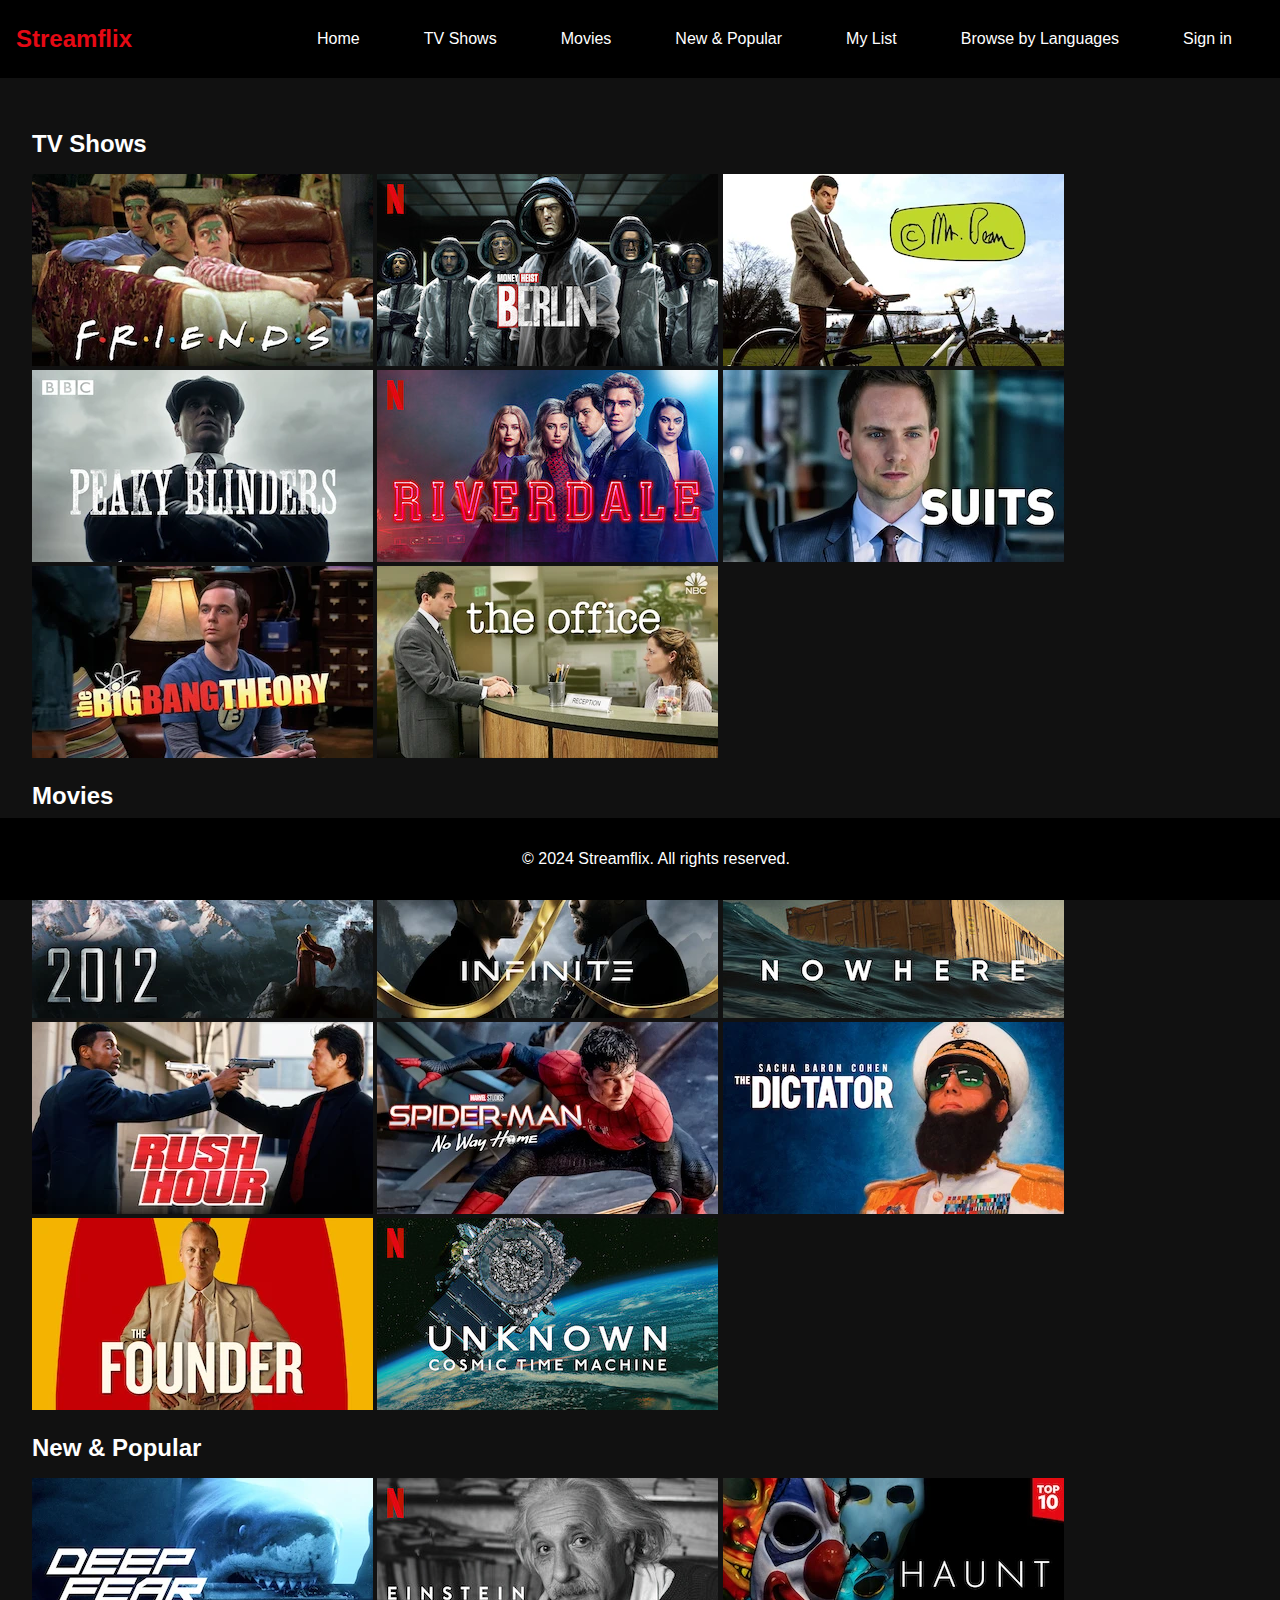
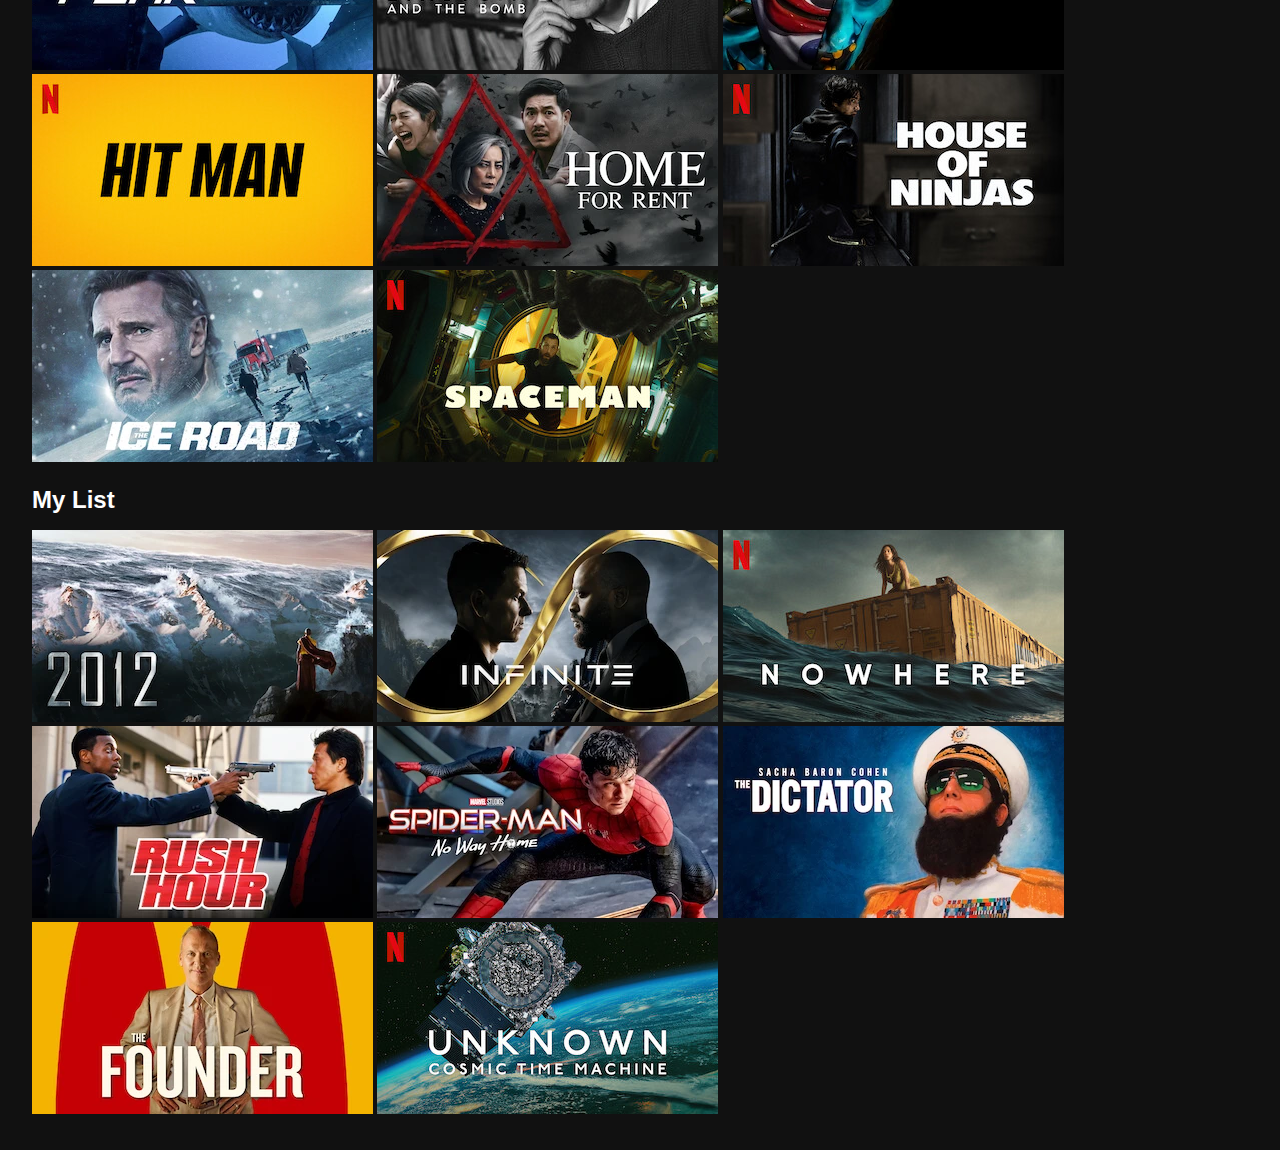
<file: index.html>
<!DOCTYPE html>
<html lang="en">
  <head>
    <!-- Head tag opened -->
    <meta charset="UTF-8" />
    <meta name="viewport" content="width=device-width, initial-scale=1.0" />
    <link rel="stylesheet" href="css/styles.css" />
    <!-- External CSS Stylesheet linked using relative path -->
    <title>Streamflix | Home</title>
    <!-- Title of page set -->
    <link
      rel="apple-touch-icon"
      sizes="180x180"
      href="images/favicon_io/apple-touch-icon.png"
    />
    <!-- Favicon set -->
    <link
      rel="icon"
      type="image/png"
      sizes="32x32"
      href="images/favicon_io/favicon-32x32.png"
    />
    <!-- Favicon set -->
    <link
      rel="icon"
      type="image/png"
      sizes="16x16"
      href="images/favicon_io/favicon-16x16.png"
    /><!-- Favicon set -->
    <link rel="manifest" href="images/favicon_io/site.webmanifest" />
    </head><!-- Head tag closed -->

  <body><!-- Body tag opened -->
    <header><!-- Header section - Opened -->
        <div class="logo">Streamflix</div>
  
        <nav id="navbar"><!-- Navbar opened -->
          <ul id="menu"><!-- ul = Unordered list - Opened -->
            <li><a href="index.html">Home</a></li><!-- li = List Item -->
  
            <li class="dropdown">
              <a href="#" class="dropbtn">TV Shows</a>
              <div class="dropdown-content">
                  <ul class="sub-menu">
                      <li><a href="tvshows.html#popular">Popular</a></li>
                      <li><a href="tvshows.html#trendingNow">Trending Now</a></li>
                  </ul>
              </div>
            </li>
  
            <li class="dropdown">
                <a href="#" class="dropbtn">Movies</a>
                <div class="dropdown-content">
                    <ul class="sub-menu">
                        <li><a href="movies.html#popularMovies">Popular</a></li>
                        <li><a href="movies.html#trendingNowMovies">Trending Now</a></li>
                    </ul>
                </div>
              </li>
              
            <li><a href="newandpopular.html">New & Popular</a></li>
            <!-- li = List Item -->
            <li><a href="mylist.html">My List</a></li>
            <!-- li = List Item -->
            <li><a href="browsebylanguages.html">Browse by Languages</a></li>
            <!-- li = List Item -->
            <li><a href="signin.html">Sign in</a></li>
            <!-- li = List Item -->
          </ul>
          <!-- ul = Unordered list - Closed -->
        </nav>
        <!-- Navbar closed -->
      </header>
      <!-- Header section - Closed -->

    <main>
      <section>
        <h2>TV Shows</h2>
        <!-- Heading 2 -->
        <img
          src="images/tvshows/friends.webp"
          alt="Friends"
        /><!-- img = Image; src = source; alt = Alternative Text -->
        <img
          src="images/tvshows/moneyheistberlin.jpg"
          alt="Money Heist - Berlin"
        />
        <img src="images/tvshows/mrbean.webp" alt="Mr.Bean" />
        <img src="images/tvshows/peakyblinders.webp" alt="Peaky Blinders" />
        <img src="images/tvshows/riverdale.jpg" alt="Riverdale" />
        <img src="images/tvshows/suits.webp" alt="Suits" />
        <img
          src="images/tvshows/thebigbangtheory.webp"
          alt="The Big Bang Theory"
        />
        <img src="images/tvshows/theoffice.webp" alt="The Office" />
      </section>

      <section>
        <h2>Movies</h2>
        <img
          src="images/movies/2012.webp"
          alt="2012"
        /><!-- img = Image; src = source; alt = Alternative Text -->
        <img src="images/movies/infinite.webp" alt="Infinite" />
        <img src="images/movies/nowhere.jpg" alt="Nowhere" />
        <img src="images/movies/rushhour.webp" alt="Rush Hour" />
        <img
          src="images/movies/spidermannowayhome.webp"
          alt="Spiderman - No Way Home"
        />
        <img src="images/movies/thedictator.webp" alt="The Dictator" />
        <img src="images/movies/thefounder.webp" alt="The Founder" />
        <img src="images/movies/unknown.jpg" alt="Unknown" />
      </section>

      <section>
        <h2>New & Popular</h2>
        <img src="images/newandpopular/deepfear.webp" alt="Deep Fear" />
        <img
          src="images/newandpopular/einsteinandthebomb.jpg"
          alt="Einstein And The Bomb"
        />
        <img src="images/newandpopular/haunt.webp" alt="Haunt" />
        <img src="images/newandpopular/hitman.jpg" alt="Hit Man" />
        <img src="images/newandpopular/homeforrent.webp" alt="Home For Rent" />
        <img
          src="images/newandpopular/houseofninjas.jpg"
          alt="House of Ninjas"
        />
        <img src="images/newandpopular/iceroad.webp" alt="Ice Road" />
        <img src="images/newandpopular/spaceman.jpg" alt="Spaceman" />
      </section>

      <section>
        <h2>My List</h2>
        <img
          src="images/movies/2012.webp"
          alt="2012"
        /><!-- img = Image; src = source; alt = Alternative Text -->
        <img src="images/movies/infinite.webp" alt="Infinite" />
        <img src="images/movies/nowhere.jpg" alt="Nowhere" />
        <img src="images/movies/rushhour.webp" alt="Rush Hour" />
        <img
          src="images/movies/spidermannowayhome.webp"
          alt="Spiderman - No Way Home"
        />
        <img src="images/movies/thedictator.webp" alt="The Dictator" />
        <img src="images/movies/thefounder.webp" alt="The Founder" />
        <img src="images/movies/unknown.jpg" alt="Unknown" />
      </section>
    </main>

    <footer>
      <div>
        <p>&copy; 2024 Streamflix. All rights reserved.</p>
      </div>
    </footer>

    <script src="js/script.js"></script>
  </body><!-- Body tag closed -->
</html><!-- Html tag closed -->
</file>
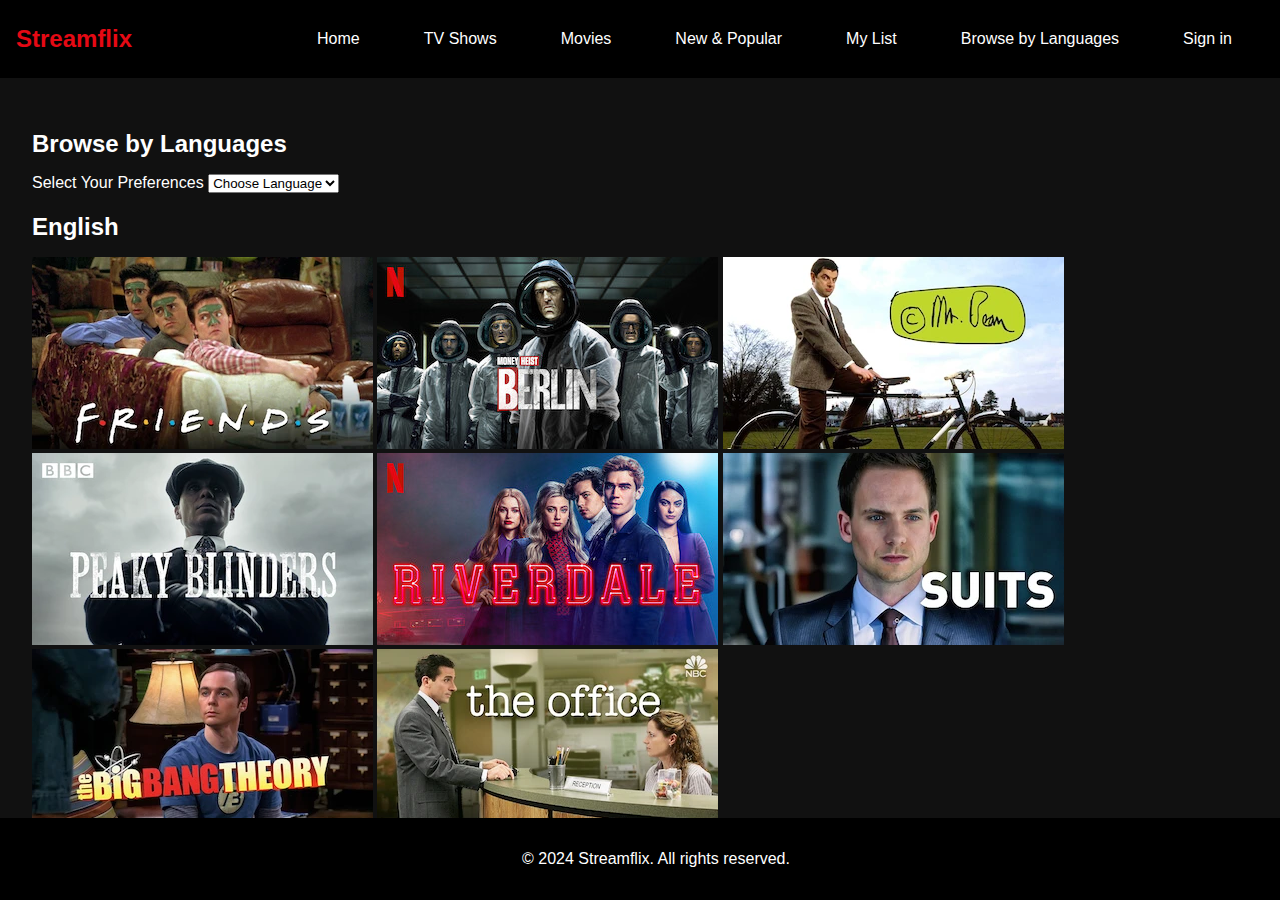
<file: browsebylanguages.html>
<!DOCTYPE html>
<html lang="en">
<head>
    <meta charset="UTF-8">
    <meta name="viewport" content="width=device-width, initial-scale=1.0">
    <link rel="stylesheet" href="css/styles.css"> <!-- External CSS Stylesheet linked using relative path -->
    <title>Streamflix | Browse by Languages</title>
    <link rel="apple-touch-icon" sizes="180x180" href="images/favicon_io/apple-touch-icon.png"><!-- Favicon set -->
    <link rel="icon" type="image/png" sizes="32x32" href="images/favicon_io/favicon-32x32.png"><!-- Favicon set -->
    <link rel="icon" type="image/png" sizes="16x16" href="images/favicon_io/favicon-16x16.png"><!-- Favicon set -->
    <link rel="manifest" href="images/favicon_io/site.webmanifest">
</head>

<body>
    <header><!-- Header section - Opened -->
        <div class="logo">Streamflix</div>
  
        <nav id="navbar"><!-- Navbar opened -->
          <ul id="menu"><!-- ul = Unordered list - Opened -->
            <li><a href="index.html">Home</a></li><!-- li = List Item -->
  
            <li class="dropdown">
              <a href="#" class="dropbtn">TV Shows</a>
              <div class="dropdown-content">
                  <ul class="sub-menu">
                      <li><a href="tvshows.html#popular">Popular</a></li>
                      <li><a href="tvshows.html#trendingNow">Trending Now</a></li>
                  </ul>
              </div>
          </li>
  
          <li class="dropdown">
            <a href="#" class="dropbtn">Movies</a>
            <div class="dropdown-content">
                <ul class="sub-menu">
                    <li><a href="movies.html#popularMovies">Popular</a></li>
                    <li><a href="movies.html#trendingNowMovies">Trending Now</a></li>
                </ul>
            </div>
          </li>
            <li><a href="newandpopular.html">New & Popular</a></li>
            <!-- li = List Item -->
            <li><a href="mylist.html">My List</a></li>
            <!-- li = List Item -->
            <li><a href="#">Browse by Languages</a></li>
            <!-- li = List Item -->
            <li><a href="signin.html">Sign in</a></li>
            <!-- li = List Item -->
          </ul>
          <!-- ul = Unordered list - Closed -->
        </nav>
        <!-- Navbar closed -->
      </header>
      <!-- Header section - Closed -->

    <main>
        <section>
            <h2>Browse by Languages</h2>
            <div class="custom-select">
                <label>Select Your Preferences</label>
                <select><!-- Dropdown created with various languages -->
                  <option value="">Choose Language</option>
                  <option value="English">English</option>
                  <option value="Irish">Irish</option>
                  <option value="French">French</option>
                  <option value="German">German</option>
                  <option value="Spanish">Spanish</option>
                  <option value="Hindi">Hindi</option>
                  <option value="Tamil">Tamil</option>
                  <option value="Arabic">Arabic</option>
                  <option value="Marathi">Marathi</option>
                  <option value="Telugu">Telugu</option>
                  <option value="Kannada">Kannada</option>
                </select>
              </div>
        </section>

        <section>
            <h2>English</h2>
            <img src="images/tvshows/friends.webp" alt="Friends">
            <img src="images/tvshows/moneyheistberlin.jpg" alt="Money Heist - Berlin">
            <img src="images/tvshows/mrbean.webp" alt="Mr.Bean">
            <img src="images/tvshows/peakyblinders.webp" alt="Peaky Blinders">
            <img src="images/tvshows/riverdale.jpg" alt="Riverdale">
            <img src="images/tvshows/suits.webp" alt="Suits">
            <img src="images/tvshows/thebigbangtheory.webp" alt="The Big Bang Theory">
            <img src="images/tvshows/theoffice.webp" alt="The Office">
        </section>
    </main>
    <footer>
        <div>
            <p>&copy; 2024 Streamflix. All rights reserved.</p>
        </div>
    </footer>

</body><!-- Body tag closed -->
</html><!-- Html tag closed -->
</file>
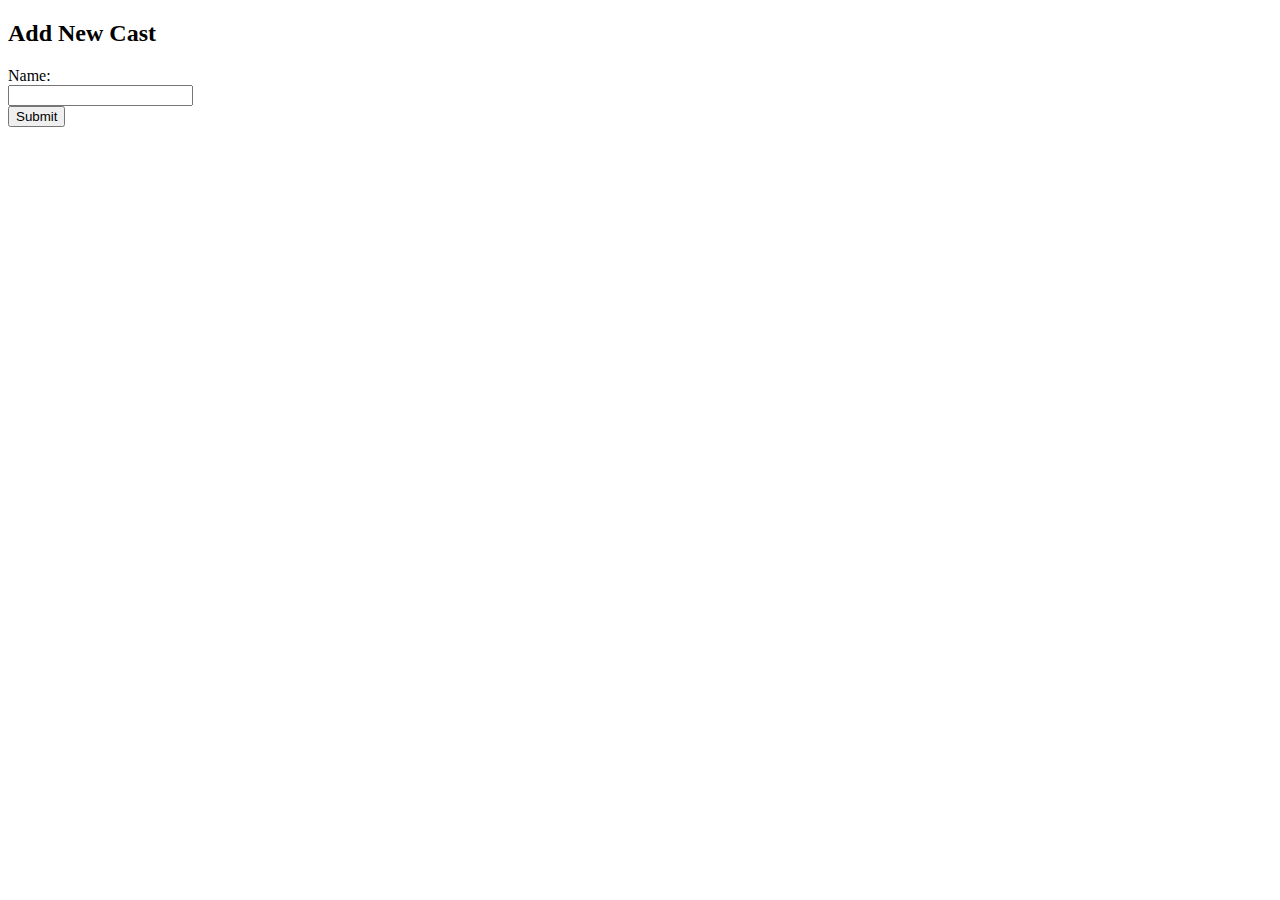
<file: CastForm.html>
<!DOCTYPE html>
<html lang="en">
<head>
    <meta charset="UTF-8">
    <meta name="viewport" content="width=device-width, initial-scale=1.0">
    <title>Cast Form</title>
</head>
<body>
    <h2>Add New Cast</h2>
    <form action="/submitCast" method="post">
        <label for="name">Name:</label><br>
        <input type="text" id="name" name="name"><br>
        <!-- Add input fields for other cast attributes -->
        <input type="submit" value="Submit">
    </form>
</body>
</html>
</file>
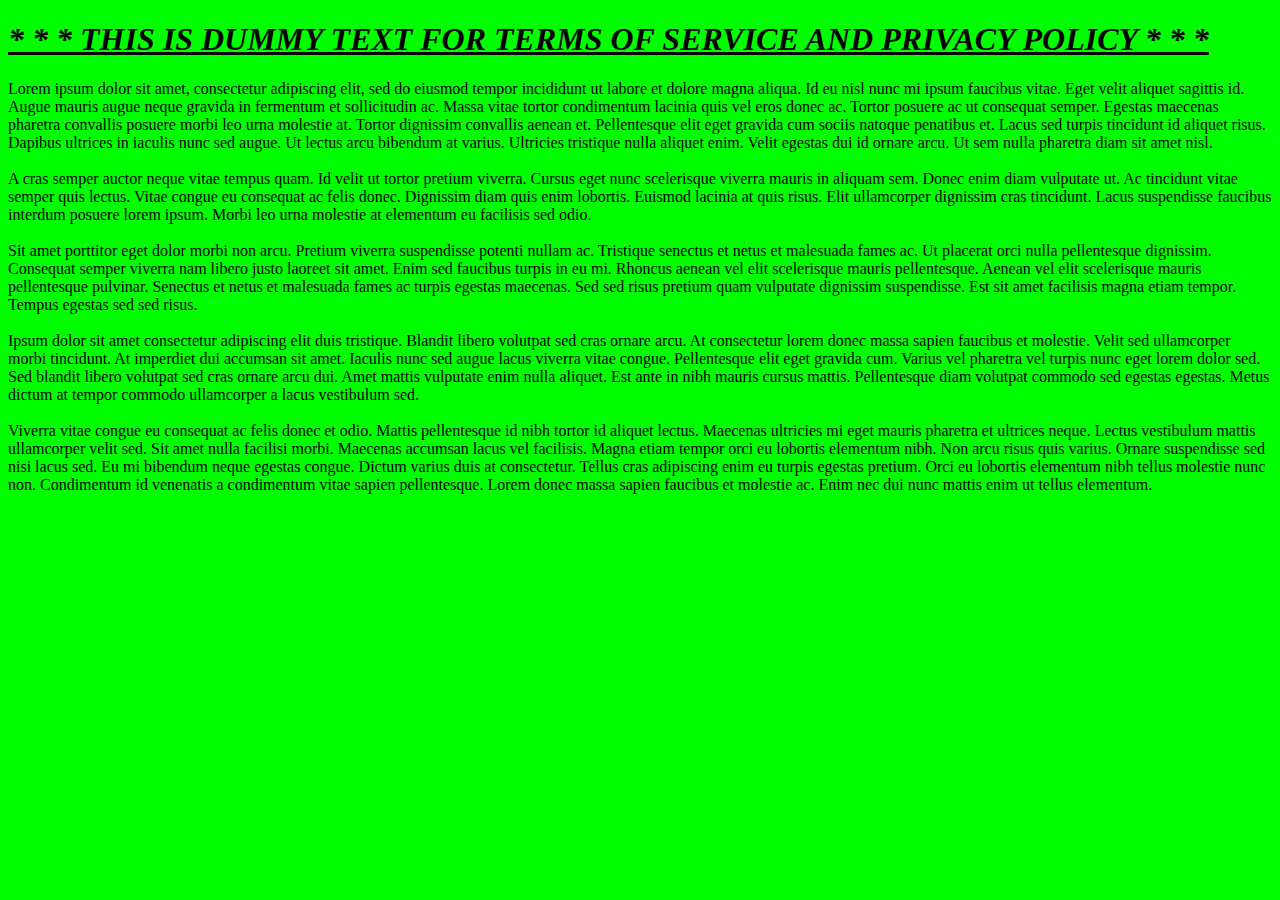
<file: document.html>
<!DOCTYPE html>
<html lang="en"><!-- Html tag opened -->
<head>
    <meta charset="UTF-8">
    <meta name="viewport" content="width=device-width, initial-scale=1.0">
    <title>Dummy Text</title>
    <link rel="apple-touch-icon" sizes="180x180" href="images/favicon_io/apple-touch-icon.png"><!-- Favicon set -->
    <link rel="icon" type="image/png" sizes="32x32" href="images/favicon_io/favicon-32x32.png"><!-- Favicon set -->
    <link rel="icon" type="image/png" sizes="16x16" href="images/favicon_io/favicon-16x16.png"><!-- Favicon set -->
    <link rel="manifest" href="images/favicon_io/site.webmanifest">
</head>
<body bgcolor="lime"><!-- Inline CSS is implemented in the body tag and the background color is set to lime -->
    <h1><!-- Heading 1 tag opened -->
        <i><!-- Italic tag opened -->
            <u><!-- Underline tag opened -->
                * * * THIS IS DUMMY TEXT FOR TERMS OF SERVICE AND PRIVACY POLICY * * *
            </u><!-- Underline tag closed -->
        </i><!-- Italic tag closed -->
    </h1><!-- Heading 1 tag closed -->
    <p><!-- Paragraph tag opened - Consists of dummy text -->
        Lorem ipsum dolor sit amet, consectetur adipiscing elit, sed do eiusmod tempor incididunt ut labore et dolore magna aliqua. Id eu nisl nunc mi ipsum faucibus vitae. Eget velit aliquet sagittis id. Augue mauris augue neque gravida in fermentum et sollicitudin ac. Massa vitae tortor condimentum lacinia quis vel eros donec ac. Tortor posuere ac ut consequat semper. Egestas maecenas pharetra convallis posuere morbi leo urna molestie at. Tortor dignissim convallis aenean et. Pellentesque elit eget gravida cum sociis natoque penatibus et. Lacus sed turpis tincidunt id aliquet risus. Dapibus ultrices in iaculis nunc sed augue. Ut lectus arcu bibendum at varius. Ultricies tristique nulla aliquet enim. Velit egestas dui id ornare arcu. Ut sem nulla pharetra diam sit amet nisl.<br><br>
        
        A cras semper auctor neque vitae tempus quam. Id velit ut tortor pretium viverra. Cursus eget nunc scelerisque viverra mauris in aliquam sem. Donec enim diam vulputate ut. Ac tincidunt vitae semper quis lectus. Vitae congue eu consequat ac felis donec. Dignissim diam quis enim lobortis. Euismod lacinia at quis risus. Elit ullamcorper dignissim cras tincidunt. Lacus suspendisse faucibus interdum posuere lorem ipsum. Morbi leo urna molestie at elementum eu facilisis sed odio.<br><br>
        
        Sit amet porttitor eget dolor morbi non arcu. Pretium viverra suspendisse potenti nullam ac. Tristique senectus et netus et malesuada fames ac. Ut placerat orci nulla pellentesque dignissim. Consequat semper viverra nam libero justo laoreet sit amet. Enim sed faucibus turpis in eu mi. Rhoncus aenean vel elit scelerisque mauris pellentesque. Aenean vel elit scelerisque mauris pellentesque pulvinar. Senectus et netus et malesuada fames ac turpis egestas maecenas. Sed sed risus pretium quam vulputate dignissim suspendisse. Est sit amet facilisis magna etiam tempor. Tempus egestas sed sed risus.<br><br>
        
        Ipsum dolor sit amet consectetur adipiscing elit duis tristique. Blandit libero volutpat sed cras ornare arcu. At consectetur lorem donec massa sapien faucibus et molestie. Velit sed ullamcorper morbi tincidunt. At imperdiet dui accumsan sit amet. Iaculis nunc sed augue lacus viverra vitae congue. Pellentesque elit eget gravida cum. Varius vel pharetra vel turpis nunc eget lorem dolor sed. Sed blandit libero volutpat sed cras ornare arcu dui. Amet mattis vulputate enim nulla aliquet. Est ante in nibh mauris cursus mattis. Pellentesque diam volutpat commodo sed egestas egestas. Metus dictum at tempor commodo ullamcorper a lacus vestibulum sed.<br><br>
        
        Viverra vitae congue eu consequat ac felis donec et odio. Mattis pellentesque id nibh tortor id aliquet lectus. Maecenas ultricies mi eget mauris pharetra et ultrices neque. Lectus vestibulum mattis ullamcorper velit sed. Sit amet nulla facilisi morbi. Maecenas accumsan lacus vel facilisis. Magna etiam tempor orci eu lobortis elementum nibh. Non arcu risus quis varius. Ornare suspendisse sed nisi lacus sed. Eu mi bibendum neque egestas congue. Dictum varius duis at consectetur. Tellus cras adipiscing enim eu turpis egestas pretium. Orci eu lobortis elementum nibh tellus molestie nunc non. Condimentum id venenatis a condimentum vitae sapien pellentesque. Lorem donec massa sapien faucibus et molestie ac. Enim nec dui nunc mattis enim ut tellus elementum.
    </p><!-- Paragraph tag closed -->
</body><!-- Body tag closed -->
</html><!-- Html tag closed -->
</file>
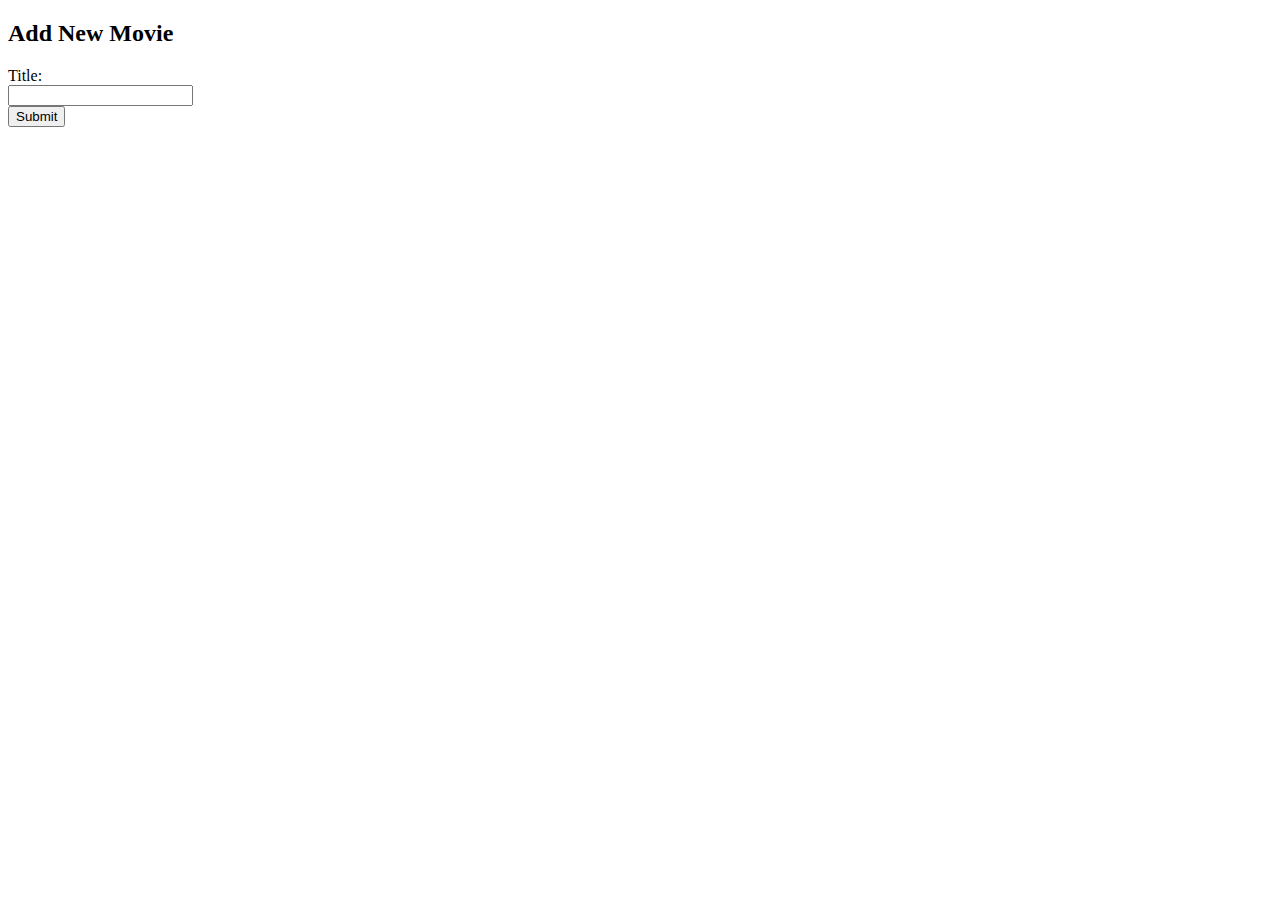
<file: MovieForm.html>
<!DOCTYPE html>
<html lang="en">
<head>
    <meta charset="UTF-8">
    <meta name="viewport" content="width=device-width, initial-scale=1.0">
    <title>Movie Form</title>
</head>
<body>
    <h2>Add New Movie</h2>
    <form action="/submitMovie" method="post">
        <label for="title">Title:</label><br>
        <input type="text" id="title" name="title"><br>
        <!-- Add input fields for other movie attributes -->
        <input type="submit" value="Submit">
    </form>
</body>
</html>
</file>
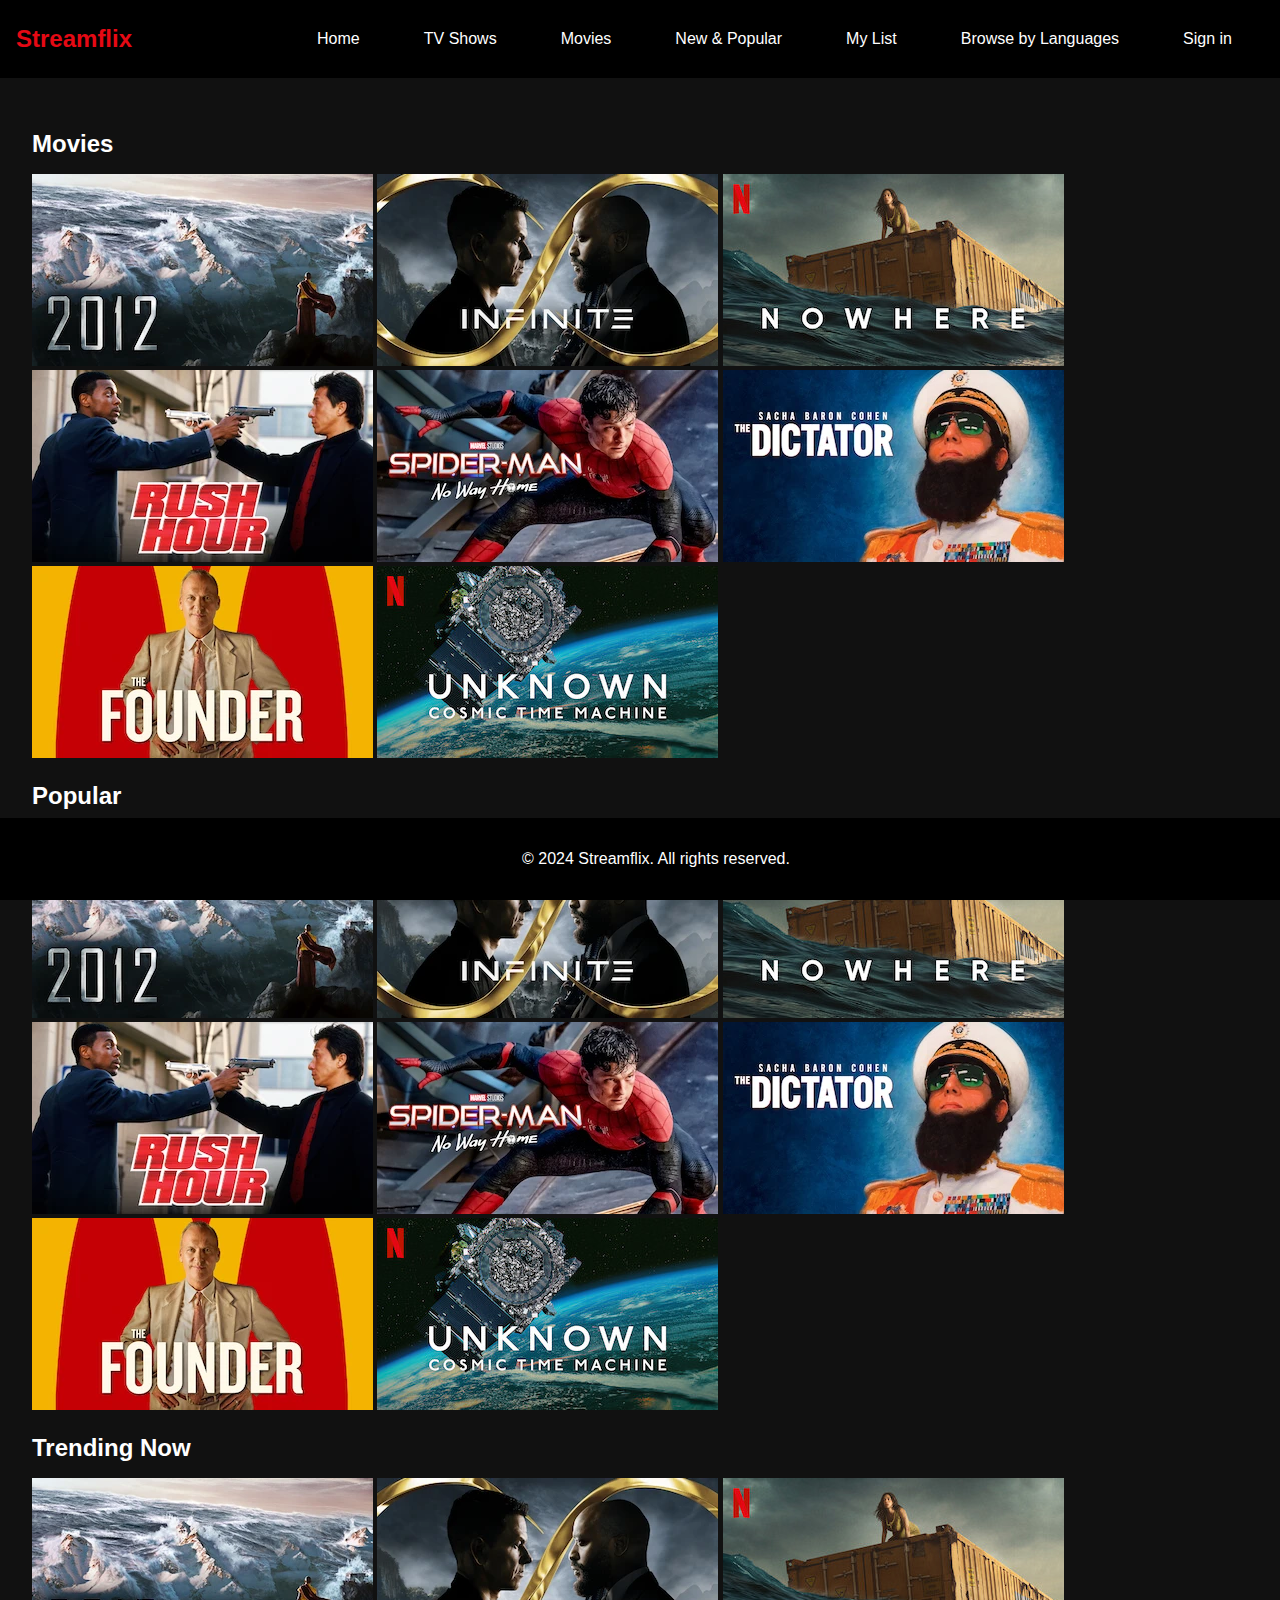
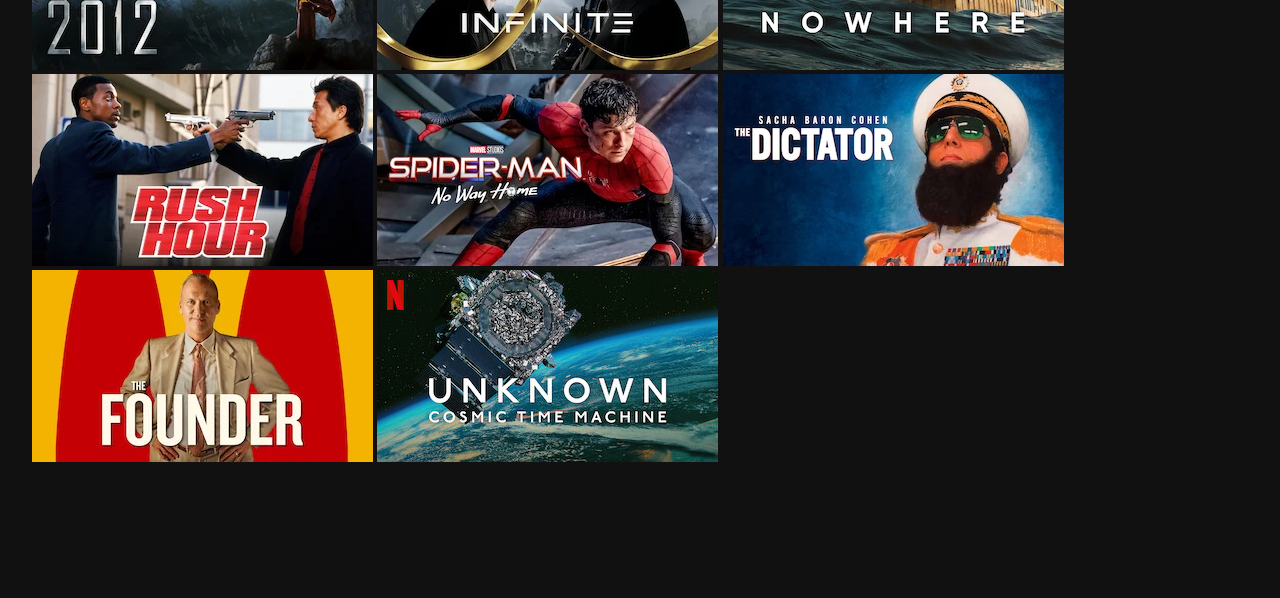
<file: movies.html>
<!DOCTYPE html>
<html lang="en">
<head>
    <meta charset="UTF-8">
    <meta name="viewport" content="width=device-width, initial-scale=1.0">
    <link rel="stylesheet" href="css/styles.css">
    <title>Streamflix | Movies</title>
    <link rel="apple-touch-icon" sizes="180x180" href="images/favicon_io/apple-touch-icon.png"><!-- Favicon set -->
    <link rel="icon" type="image/png" sizes="32x32" href="images/favicon_io/favicon-32x32.png"><!-- Favicon set -->
    <link rel="icon" type="image/png" sizes="16x16" href="images/favicon_io/favicon-16x16.png"><!-- Favicon set -->
    <link rel="manifest" href="images/favicon_io/site.webmanifest">
</head>

<body>
    <header><!-- Header section - Opened -->
        <div class="logo">Streamflix</div>
  
        <nav id="navbar"><!-- Navbar opened -->
          <ul id="menu"><!-- ul = Unordered list - Opened -->
            <li><a href="index.html">Home</a></li><!-- li = List Item -->
  
            <li class="dropdown">
              <a href="#" class="dropbtn">TV Shows</a>
              <div class="dropdown-content">
                  <ul class="sub-menu">
                      <li><a href="tvshows.html#popular">Popular</a></li>
                      <li><a href="tvshows.html#trendingNow">Trending Now</a></li>
                  </ul>
              </div>
          </li>
  
          <li class="dropdown">
            <a href="#" class="dropbtn">Movies</a>
            <div class="dropdown-content">
                <ul class="sub-menu">
                    <li><a href="movies.html#popularMovies">Popular</a></li>
                    <li><a href="movies.html#trendingNowMovies">Trending Now</a></li>
                </ul>
            </div>
          </li>
          
            <li><a href="newandpopular.html">New & Popular</a></li>
            <!-- li = List Item -->
            <li><a href="mylist.html">My List</a></li>
            <!-- li = List Item -->
            <li><a href="browsebylanguages.html">Browse by Languages</a></li>
            <!-- li = List Item -->
            <li><a href="signin.html">Sign in</a></li>
            <!-- li = List Item -->
          </ul>
          <!-- ul = Unordered list - Closed -->
        </nav>
        <!-- Navbar closed -->
      </header>
      <!-- Header section - Closed -->

    <main>
        <section>
            <h2>Movies</h2>
            <img src="images/movies/2012.webp" alt="2012">
            <img src="images/movies/infinite.webp" alt="Infinite">
            <img src="images/movies/nowhere.jpg" alt="Nowhere">
            <img src="images/movies/rushhour.webp" alt="Rush Hour">
            <img src="images/movies/spidermannowayhome.webp" alt="Spiderman - No Way Home">
            <img src="images/movies/thedictator.webp" alt="The Dictator">
            <img src="images/movies/thefounder.webp" alt="The Founder">
            <img src="images/movies/unknown.jpg" alt="Unknown">
        </section>
        <section>
            <h2 id="popularMovies">Popular</h2>
            <img src="images/movies/2012.webp" alt="2012">
            <img src="images/movies/infinite.webp" alt="Infinite">
            <img src="images/movies/nowhere.jpg" alt="Nowhere">
            <img src="images/movies/rushhour.webp" alt="Rush Hour">
            <img src="images/movies/spidermannowayhome.webp" alt="Spiderman - No Way Home">
            <img src="images/movies/thedictator.webp" alt="The Dictator">
            <img src="images/movies/thefounder.webp" alt="The Founder">
            <img src="images/movies/unknown.jpg" alt="Unknown">
        </section>
        <section  style="padding-bottom: 100px;">
            <h2 id="trendingNowMovies">Trending Now</h2>
            <img src="images/movies/2012.webp" alt="2012">
            <img src="images/movies/infinite.webp" alt="Infinite">
            <img src="images/movies/nowhere.jpg" alt="Nowhere">
            <img src="images/movies/rushhour.webp" alt="Rush Hour">
            <img src="images/movies/spidermannowayhome.webp" alt="Spiderman - No Way Home">
            <img src="images/movies/thedictator.webp" alt="The Dictator">
            <img src="images/movies/thefounder.webp" alt="The Founder">
            <img src="images/movies/unknown.jpg" alt="Unknown">
        </section>
    </main>
    <footer>
        <div>
            <p>&copy; 2024 Streamflix. All rights reserved.</p>
        </div>
    </footer>
</body><!-- Body tag closed -->
</html><!-- Html tag closed -->
</file>
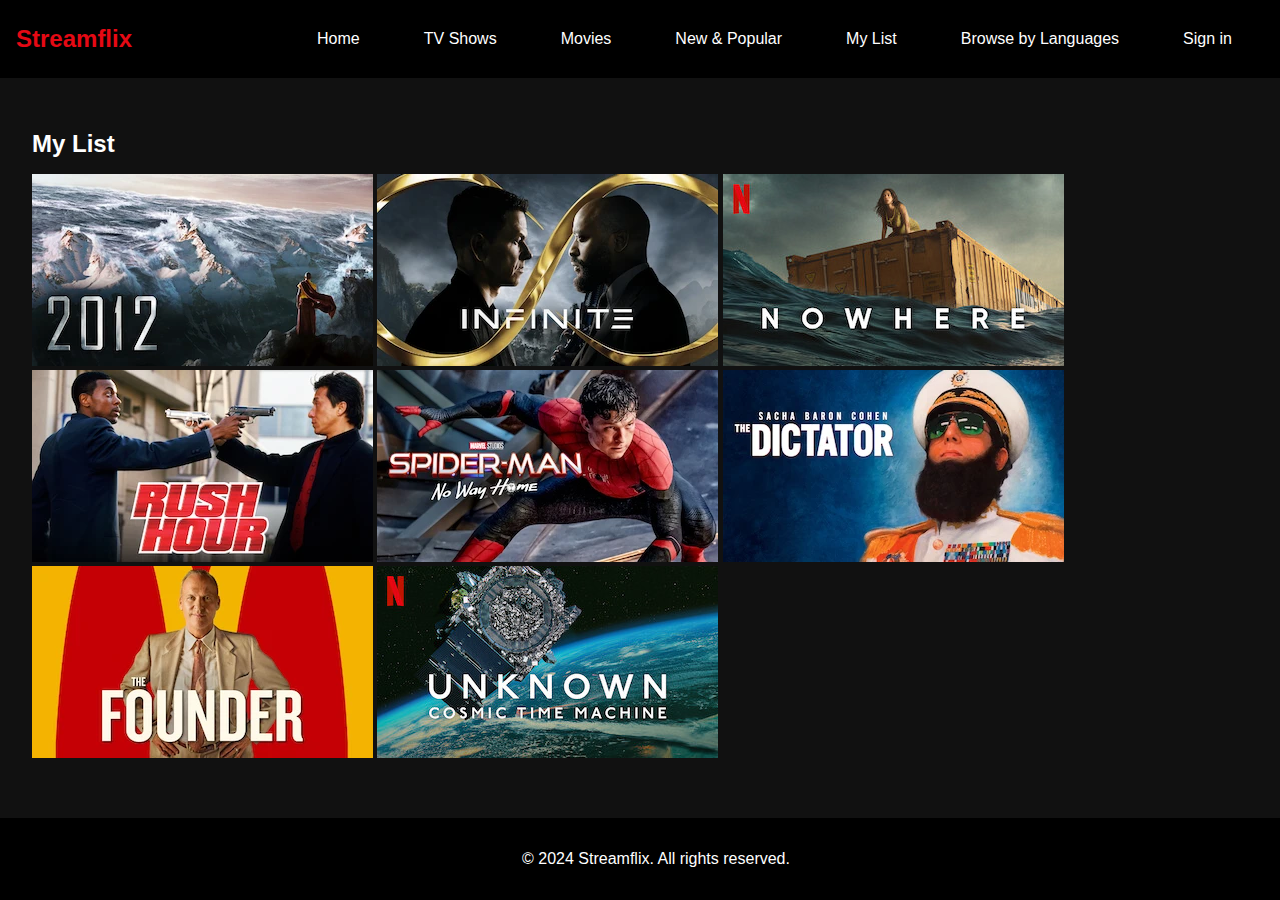
<file: mylist.html>
<!DOCTYPE html>
<html lang="en">
<head>
    <meta charset="UTF-8">
    <meta name="viewport" content="width=device-width, initial-scale=1.0">
    <link rel="stylesheet" href="css/styles.css"> <!-- External CSS Stylesheet linked using relative path -->
    <title>Streamflix | My List</title>
    <link rel="apple-touch-icon" sizes="180x180" href="images/favicon_io/apple-touch-icon.png"><!-- Favicon set -->
    <link rel="icon" type="image/png" sizes="32x32" href="images/favicon_io/favicon-32x32.png"><!-- Favicon set -->
    <link rel="icon" type="image/png" sizes="16x16" href="images/favicon_io/favicon-16x16.png"><!-- Favicon set -->
    <link rel="manifest" href="images/favicon_io/site.webmanifest">
</head>
<body>
    <header><!-- Header section - Opened -->
        <div class="logo">Streamflix</div>
  
        <nav id="navbar"><!-- Navbar opened -->
          <ul id="menu"><!-- ul = Unordered list - Opened -->
            <li><a href="index.html">Home</a></li><!-- li = List Item -->
  
            <li class="dropdown">
              <a href="#" class="dropbtn">TV Shows</a>
              <div class="dropdown-content">
                  <ul class="sub-menu">
                      <li><a href="tvshows.html#popular">Popular</a></li>
                      <li><a href="tvshows.html#trendingNow">Trending Now</a></li>
                  </ul>
              </div>
          </li>
  
          <li class="dropdown">
            <a href="#" class="dropbtn">Movies</a>
            <div class="dropdown-content">
                <ul class="sub-menu">
                    <li><a href="movies.html#popularMovies">Popular</a></li>
                    <li><a href="movies.html#trendingNowMovies">Trending Now</a></li>
                </ul>
            </div>
          </li>
          
            <li><a href="newandpopular.html">New & Popular</a></li>
            <!-- li = List Item -->
            <li><a href="#">My List</a></li>
            <!-- li = List Item -->
            <li><a href="browsebylanguages.html">Browse by Languages</a></li>
            <!-- li = List Item -->
            <li><a href="signin.html">Sign in</a></li>
            <!-- li = List Item -->
          </ul>
          <!-- ul = Unordered list - Closed -->
        </nav>
        <!-- Navbar closed -->
      </header>
      <!-- Header section - Closed -->
    <main>
        <section>
            <h2>My List</h2>
            <img src="images/movies/2012.webp" alt="2012">
            <img src="images/movies/infinite.webp" alt="Infinite">
            <img src="images/movies/nowhere.jpg" alt="Nowhere">
            <img src="images/movies/rushhour.webp" alt="Rush Hour">
            <img src="images/movies/spidermannowayhome.webp" alt="Spiderman - No Way Home">
            <img src="images/movies/thedictator.webp" alt="The Dictator">
            <img src="images/movies/thefounder.webp" alt="The Founder">
            <img src="images/movies/unknown.jpg" alt="Unknown">
        </section>
    </main>
    <footer>
        <div>
            <p>&copy; 2024 Streamflix. All rights reserved.</p>
        </div>
    </footer>
</body><!-- Body tag closed -->
</html><!-- Html tag closed -->
</file>
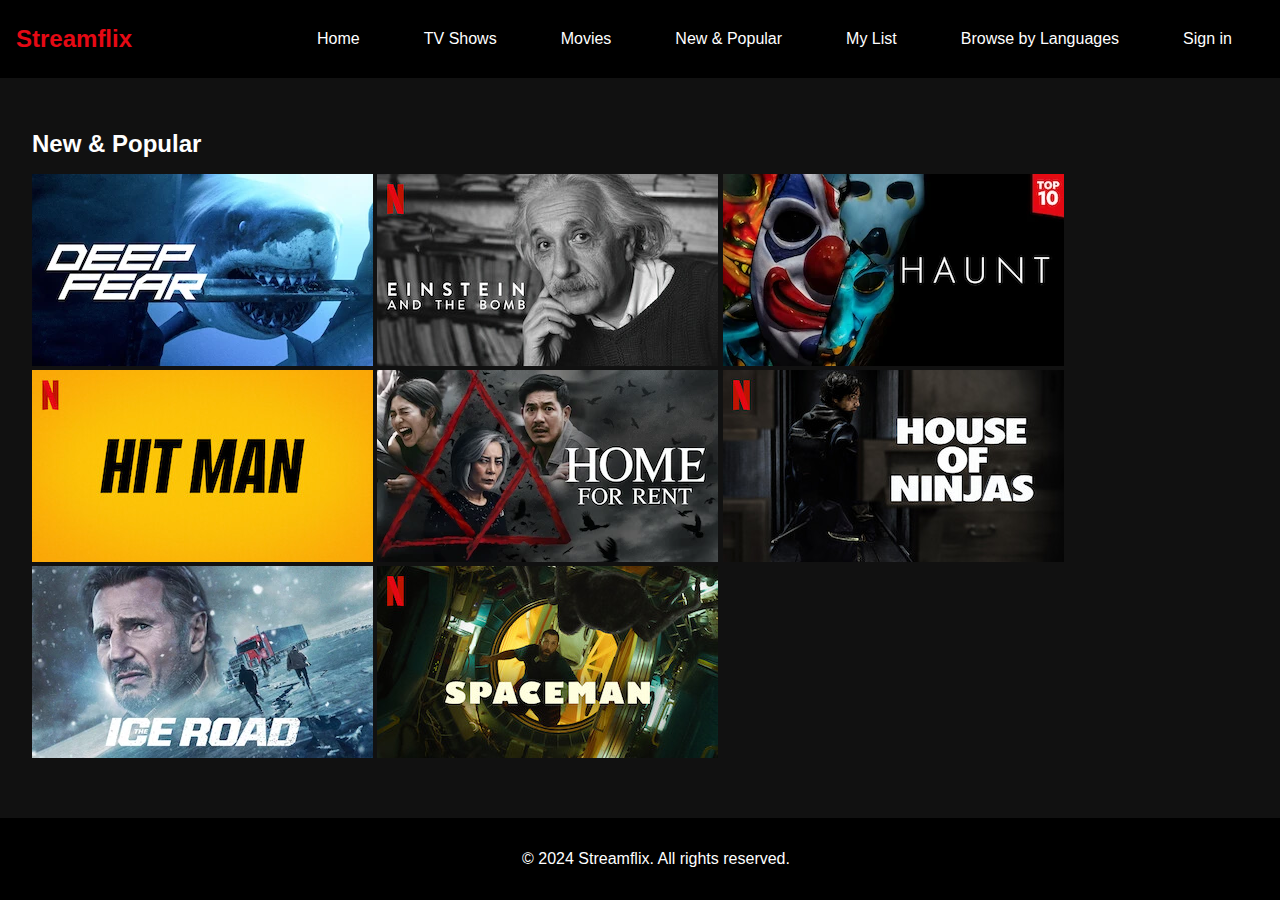
<file: newandpopular.html>
<!DOCTYPE html>
<html lang="en">
<head>
    <meta charset="UTF-8">
    <meta name="viewport" content="width=device-width, initial-scale=1.0">
    <link rel="stylesheet" href="css/styles.css"> <!-- External CSS Stylesheet linked using relative path -->
    <title>Streamflix | New & Popular</title>
    <link rel="apple-touch-icon" sizes="180x180" href="images/favicon_io/apple-touch-icon.png"><!-- Favicon set -->
    <link rel="icon" type="image/png" sizes="32x32" href="images/favicon_io/favicon-32x32.png"><!-- Favicon set -->
    <link rel="icon" type="image/png" sizes="16x16" href="images/favicon_io/favicon-16x16.png"><!-- Favicon set -->
    <link rel="manifest" href="images/favicon_io/site.webmanifest">
</head>

<body>
    <header><!-- Header section - Opened -->
        <div class="logo">Streamflix</div>
  
        <nav id="navbar"><!-- Navbar opened -->
          <ul id="menu"><!-- ul = Unordered list - Opened -->
            <li><a href="index.html">Home</a></li><!-- li = List Item -->
  
            <li class="dropdown">
              <a href="#" class="dropbtn">TV Shows</a>
              <div class="dropdown-content">
                  <ul class="sub-menu">
                      <li><a href="tvshows.html#popular">Popular</a></li>
                      <li><a href="tvshows.html#trendingNow">Trending Now</a></li>
                  </ul>
              </div>
          </li>
  
          <li class="dropdown">
            <a href="#" class="dropbtn">Movies</a>
            <div class="dropdown-content">
                <ul class="sub-menu">
                    <li><a href="movies.html#popularMovies">Popular</a></li>
                    <li><a href="movies.html#trendingNowMovies">Trending Now</a></li>
                </ul>
            </div>
          </li>
            <li><a href="#">New & Popular</a></li>
            <!-- li = List Item -->
            <li><a href="mylist.html">My List</a></li>
            <!-- li = List Item -->
            <li><a href="browsebylanguages.html">Browse by Languages</a></li>
            <!-- li = List Item -->
            <li><a href="signin.html">Sign in</a></li>
            <!-- li = List Item -->
          </ul>
          <!-- ul = Unordered list - Closed -->
        </nav>
        <!-- Navbar closed -->
      </header>
      <!-- Header section - Closed -->

    <main>
        <section>
            <h2>New & Popular</h2>
            <img src="images/newandpopular/deepfear.webp" alt="Deep Fear">
            <img src="images/newandpopular/einsteinandthebomb.jpg" alt="Einstein And The Bomb">
            <img src="images/newandpopular/haunt.webp" alt="Haunt">
            <img src="images/newandpopular/hitman.jpg" alt="Hit Man">
            <img src="images/newandpopular/homeforrent.webp" alt="Home For Rent">
            <img src="images/newandpopular/houseofninjas.jpg" alt="House of Ninjas">
            <img src="images/newandpopular/iceroad.webp" alt="Ice Road">
            <img src="images/newandpopular/spaceman.jpg" alt="Spaceman">
        </section>
    </main>
    <footer>
        <div>
            <p>&copy; 2024 Streamflix. All rights reserved.</p>
        </div>
    </footer>
</body><!-- Body tag closed -->
</html><!-- Html tag closed -->
</file>
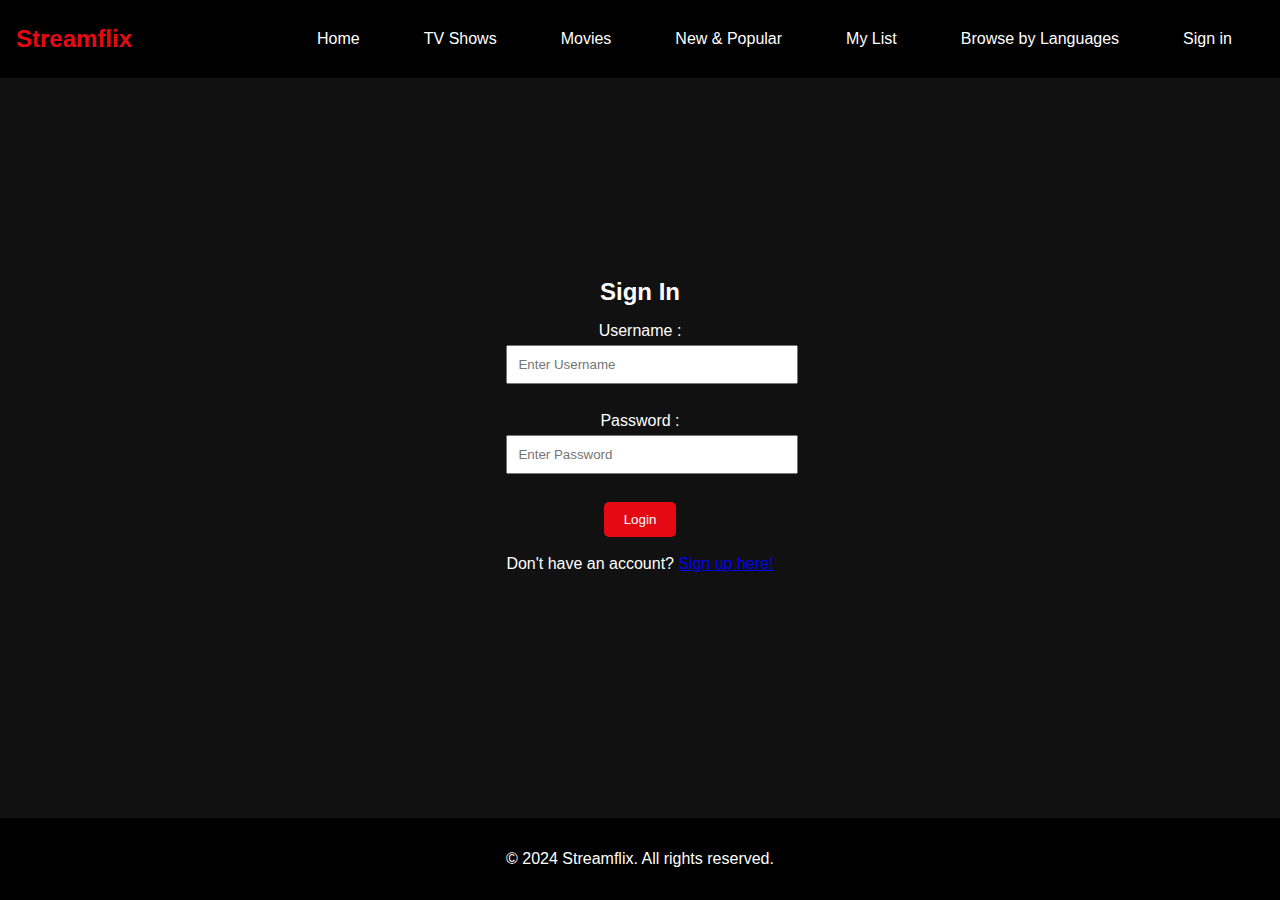
<file: signin.html>
<!DOCTYPE html>
<html lang="en">
<head>
    <meta charset="UTF-8">
    <meta name="viewport" content="width=device-width, initial-scale=1.0">
    <link rel="stylesheet" href="css/styles.css">
    <title>Streamflix | Sign In</title>
    <link rel="apple-touch-icon" sizes="180x180" href="images/favicon_io/apple-touch-icon.png"><!-- Favicon set -->
    <link rel="icon" type="image/png" sizes="32x32" href="images/favicon_io/favicon-32x32.png"><!-- Favicon set -->
    <link rel="icon" type="image/png" sizes="16x16" href="images/favicon_io/favicon-16x16.png"><!-- Favicon set -->
    <link rel="manifest" href="images/favicon_io/site.webmanifest">
    <style>
    /* Internal CSS Applied */
#signin {
    display: flex;
    justify-content: center;
    align-items: center;
    height: 75vh;
}

#signin form {
    text-align: center;
}

#signin form div {
    max-width: 300px;
}

#signin form label {
    display: block;
    margin-bottom: 5px;
}

#signin form input[type="text"],
#signin form input[type="password"] {
    width: 100%;
    padding: 10px;
    margin-bottom: 10px;
}

#signin form button {
    padding: 10px 20px;
    background-color: #e50914;
    color: #fff;
    border: none;
    border-radius: 5px;
    cursor: pointer;
}

#signin form button:hover {
    background-color: #9c1117;/* On hovering the mouse over the button the color changes to a darker shade */
}

#signin form input[type="checkbox"] {
    margin-right: 5px;
}
    </style>
</head>
<body>
    <header><!-- Header section - Opened -->
        <div class="logo">Streamflix</div>
  
        <nav id="navbar"><!-- Navbar opened -->
          <ul id="menu"><!-- ul = Unordered list - Opened -->
            <li><a href="index.html">Home</a></li><!-- li = List Item -->
  
            <li class="dropdown">
              <a href="#" class="dropbtn">TV Shows</a>
              <div class="dropdown-content">
                  <ul class="sub-menu">
                      <li><a href="tvshows.html#popular">Popular</a></li>
                      <li><a href="tvshows.html#trendingNow">Trending Now</a></li>
                  </ul>
              </div>
          </li>
  
          <li class="dropdown">
            <a href="#" class="dropbtn">Movies</a>
            <div class="dropdown-content">
                <ul class="sub-menu">
                    <li><a href="movies.html#popularMovies">Popular</a></li>
                    <li><a href="movies.html#trendingNowMovies">Trending Now</a></li>
                </ul>
            </div>
          </li>
            <li><a href="newandpopular.html">New & Popular</a></li>
            <!-- li = List Item -->
            <li><a href="mylist.html">My List</a></li>
            <!-- li = List Item -->
            <li><a href="browsebylanguages.html">Browse by Languages</a></li>
            <!-- li = List Item -->
            <li><a href="#">Sign in</a></li>
            <!-- li = List Item -->
          </ul>
          <!-- ul = Unordered list - Closed -->
        </nav>
        <!-- Navbar closed -->
      </header>
      <!-- Header section - Closed -->

    <section id="signin">
            <form id="loginForm" action="#" method="post">
            <h2>Sign In</h2> 
        <div>   
            <label>Username : </label>   
            <input type="text" placeholder="Enter Username" name="username" required><br><br>
            <label>Password : </label>   
            <input type="password" placeholder="Enter Password" name="password" required><br><br>  
            <button type="submit" value="Login">Login</button><br><br>
            Don't have an account? <a href="signup.html">Sign up here!</a>   
        </div>   
    </form>
    <footer>
        <div>
            <p>&copy; 2024 Streamflix. All rights reserved.</p>
        </div>
    </footer>
    <script>
        function submitLoginForm(event) {
            event.preventDefault(); // Prevent default form submission
            
            var username = document.getElementById("username").value;
            var password = document.getElementById("password").value;

            // Create an object with username and password
            var formData = {
                username: username,
                password: password
            };

            // Send AJAX request to the backend for authentication
            var xhr = new XMLHttpRequest();
            xhr.open("POST", "/authenticate", true);
            xhr.setRequestHeader("Content-Type", "application/json;charset=UTF-8");
            xhr.onreadystatechange = function () {
                if (xhr.readyState === XMLHttpRequest.DONE) {
                    if (xhr.status === 200) {
                        // Authentication successful, redirect to the appropriate page
                        window.location.href = "/dashboard";
                    } else {
                        // Authentication failed, display an error message
                        alert("Incorrect username or password. Please try again.");
                    }
                }
            };
            xhr.send(JSON.stringify(formData));
        }
    </script>
</body><!-- Body tag closed -->
</html><!-- Html tag closed -->
</file>
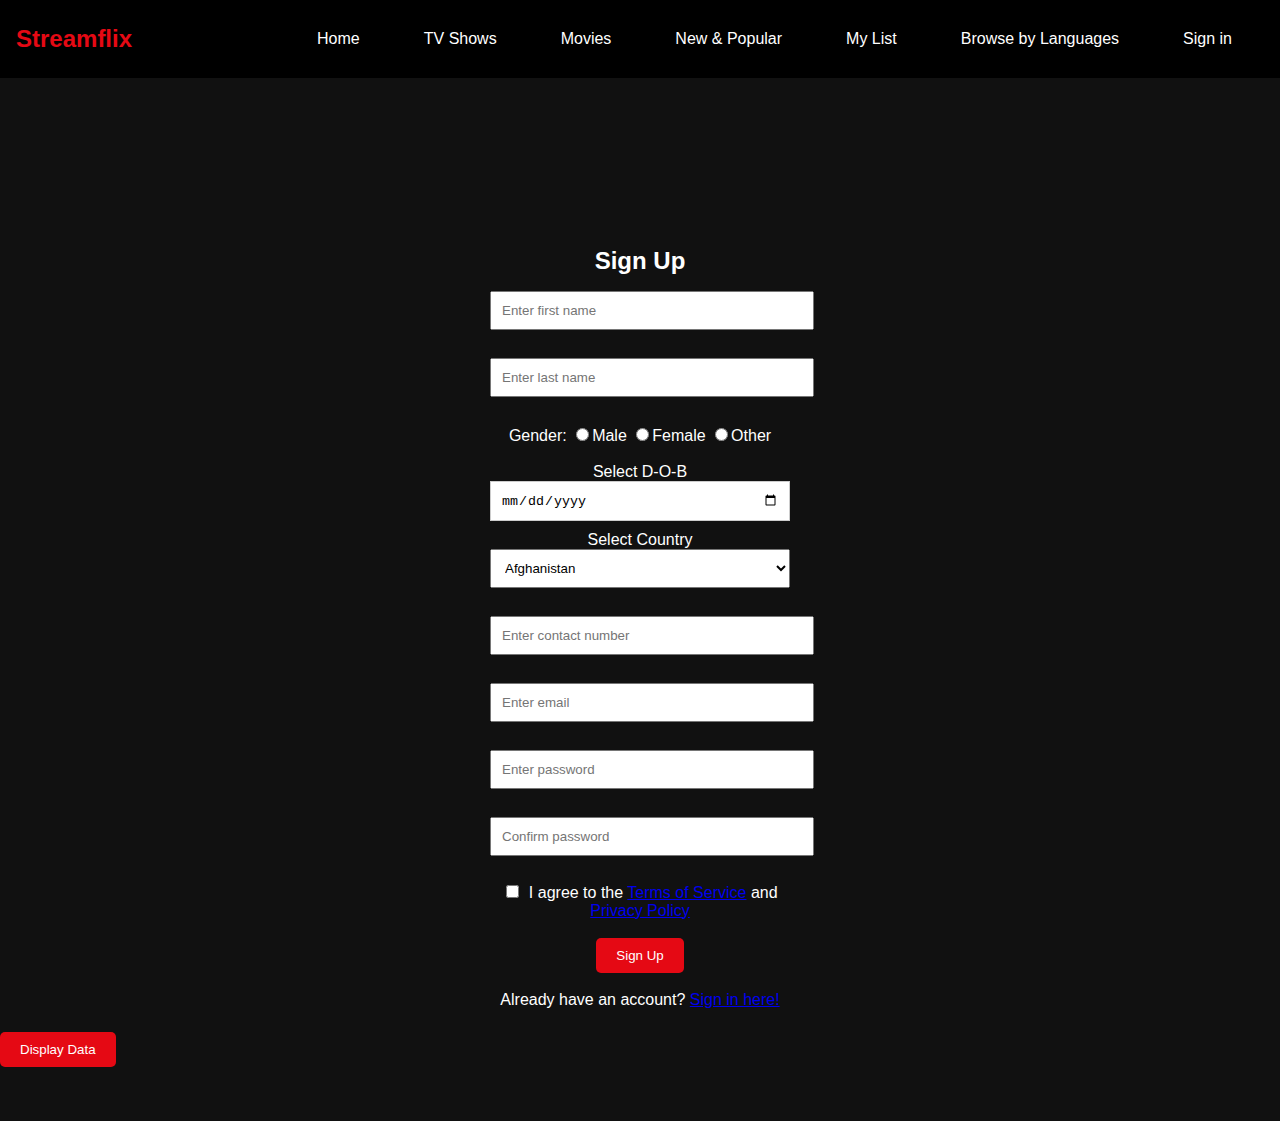
<file: signup.html>
<!DOCTYPE html>
<html lang="en">
<head>
    <meta charset="UTF-8">
    <meta name="viewport" content="width=device-width, initial-scale=1.0">
    <link rel="stylesheet" href="css/styles.css"><!-- External CSS Stylesheet linked using relative path -->
    <title>Streamflix | Sign Up</title>
    <link rel="apple-touch-icon" sizes="180x180" href="images/favicon_io/apple-touch-icon.png"><!-- Favicon set -->
    <link rel="icon" type="image/png" sizes="32x32" href="images/favicon_io/favicon-32x32.png"><!-- Favicon set -->
    <link rel="icon" type="image/png" sizes="16x16" href="images/favicon_io/favicon-16x16.png"><!-- Favicon set -->
    <link rel="manifest" href="images/favicon_io/site.webmanifest">
    <style>/* Internal CSS Applied */    
#signup {
    display: flex;
    justify-content: center;
    align-items: center;
    height: 100vh;
}

#signup form {
    text-align: center;
}

#signup form div {
    max-width: 300px;
}

#signup form label {
    margin-bottom: 5px;
}

#signup form input[type="text"],
#signup form input[type="email"],
#signup form input[type="tel"],
#signup form input[type="password"],
#country {
    width: 100%;
    padding: 10px;
    margin-bottom: 10px;
}

#signup form input[type="checkbox"] {
    margin-right: 5px;
}

#signup form input[type="date"] {
    width: 100%;
    padding: 10px;
    margin-bottom: 10px;
    border: 1px solid #ccc;
    box-sizing: border-box;
}

#signup form input[type="date"]:focus {
    outline: none;
    border-color: #ccc;
}

#signup form button {
    padding: 10px 20px;
    background-color: #e50914;
    color: #fff;
    border: none;
    border-radius: 5px;
    cursor: pointer;
}

#signup form button:hover {
    background-color: #9c1117;/* On hovering the mouse over the button the color changes to a darker shade */
}

#displayDataBtn{
    padding: 10px 20px;
    background-color: #e50914;
    color: #fff;
    border: none;
    border-radius: 5px;
    cursor: pointer;
}
#displayDataBtn:hover {
    background-color: #9c1117;/* On hovering the mouse over the button the color changes to a darker shade */
}
</style>
</head>
<body>
    <header><!-- Header section - Opened -->
        <div class="logo">Streamflix</div>
  
        <nav id="navbar"><!-- Navbar opened -->
          <ul id="menu"><!-- ul = Unordered list - Opened -->
            <li><a href="index.html">Home</a></li><!-- li = List Item -->
  
            <li class="dropdown">
              <a href="#" class="dropbtn">TV Shows</a>
              <div class="dropdown-content">
                  <ul class="sub-menu">
                      <li><a href="tvshows.html#popular">Popular</a></li>
                      <li><a href="tvshows.html#trendingNow">Trending Now</a></li>
                  </ul>
              </div>
          </li>
  
          <li class="dropdown">
            <a href="#" class="dropbtn">Movies</a>
            <div class="dropdown-content">
                <ul class="sub-menu">
                    <li><a href="movies.html#popularMovies">Popular</a></li>
                    <li><a href="movies.html#trendingNowMovies">Trending Now</a></li>
                </ul>
            </div>
          </li>
            <li><a href="newandpopular.html">New & Popular</a></li>
            <!-- li = List Item -->
            <li><a href="mylist.html">My List</a></li>
            <!-- li = List Item -->
            <li><a href="browsebylanguages.html">Browse by Languages</a></li>
            <!-- li = List Item -->
            <li><a href="signin.html">Sign in</a></li>
            <!-- li = List Item -->
          </ul>
          <!-- ul = Unordered list - Closed -->
        </nav>
        <!-- Navbar closed -->
      </header>
      <!-- Header section - Closed -->

    <section id="signup">
        <form id="signupForm"><!-- Form tag opened -->
            <h2 style="margin-top: 100px;padding-top: 100px;">Sign Up</h2>
            <div>
                <input type="text" id="firstname" name="firstname" placeholder="Enter first name" required><!-- text field created with placeholder and type is set to "TEXT" -->
            </div><br>
            <div>
                <input type="text" id="lastname" name="lastname" placeholder="Enter last name" required><!-- text field created with placeholder and type is set to "TEXT" -->
            </div><br>
            <div>
                <label>Gender:</label><!-- Creating 3 radio buttons -->
                <label class="container"><input type="radio" name="radio">Male</label>
                <label class="container"><input type="radio" name="radio">Female</label>
                <label class="container"><input type="radio" name="radio">Other</label>
            </div><br>
            <div>
                <label for="birthdate">Select D-O-B</label>
                <input type="date" id="birthdate" name="birthdate" required><!-- Birthdate field added -->
            </div>
            <div>
                <label for="country">Select Country</label>
                <select id="country">
                    <option value="Afghanistan">Afghanistan</option>
                    <option value="Albania">Albania</option>
                    <option value="Algeria">Algeria</option>
                    <option value="American Samoa">American Samoa</option>
                    <option value="Andorra">Andorra</option>
                    <option value="Angola">Angola</option>
                    <option value="Anguilla">Anguilla</option>
                    <option value="Antartica">Antarctica</option>
                    <option value="Antigua and Barbuda">Antigua and Barbuda</option>
                    <option value="Argentina">Argentina</option>
                    <option value="Armenia">Armenia</option>
                    <option value="Aruba">Aruba</option>
                    <option value="Australia">Australia</option>
                    <option value="Austria">Austria</option>
                    <option value="Azerbaijan">Azerbaijan</option>
                    <option value="Bahamas">Bahamas</option>
                    <option value="Bahrain">Bahrain</option>
                    <option value="Bangladesh">Bangladesh</option>
                    <option value="Barbados">Barbados</option>
                    <option value="Belarus">Belarus</option>
                    <option value="Belgium">Belgium</option>
                    <option value="Belize">Belize</option>
                    <option value="Benin">Benin</option>
                    <option value="Bermuda">Bermuda</option>
                    <option value="Bhutan">Bhutan</option>
                    <option value="Bolivia">Bolivia</option>
                    <option value="Bosnia and Herzegowina">Bosnia and Herzegowina</option>
                    <option value="Botswana">Botswana</option>
                    <option value="Bouvet Island">Bouvet Island</option>
                    <option value="Brazil">Brazil</option>
                    <option value="British Indian Ocean Territory">British Indian Ocean Territory</option>
                    <option value="Brunei Darussalam">Brunei Darussalam</option>
                    <option value="Bulgaria">Bulgaria</option>
                    <option value="Burkina Faso">Burkina Faso</option>
                    <option value="Burundi">Burundi</option>
                    <option value="Cambodia">Cambodia</option>
                    <option value="Cameroon">Cameroon</option>
                    <option value="Canada">Canada</option>
                    <option value="Cape Verde">Cape Verde</option>
                    <option value="Cayman Islands">Cayman Islands</option>
                    <option value="Central African Republic">Central African Republic</option>
                    <option value="Chad">Chad</option>
                    <option value="Chile">Chile</option>
                    <option value="China">China</option>
                    <option value="Christmas Island">Christmas Island</option>
                    <option value="Cocos Islands">Cocos (Keeling) Islands</option>
                    <option value="Colombia">Colombia</option>
                    <option value="Comoros">Comoros</option>
                    <option value="Congo">Congo</option>
                    <option value="Congo">Congo, the Democratic Republic of the</option>
                    <option value="Cook Islands">Cook Islands</option>
                    <option value="Costa Rica">Costa Rica</option>
                    <option value="Cota D'Ivoire">Cote d'Ivoire</option>
                    <option value="Croatia">Croatia (Hrvatska)</option>
                    <option value="Cuba">Cuba</option>
                    <option value="Cyprus">Cyprus</option>
                    <option value="Czech Republic">Czech Republic</option>
                    <option value="Denmark">Denmark</option>
                    <option value="Djibouti">Djibouti</option>
                    <option value="Dominica">Dominica</option>
                    <option value="Dominican Republic">Dominican Republic</option>
                    <option value="East Timor">East Timor</option>
                    <option value="Ecuador">Ecuador</option>
                    <option value="Egypt">Egypt</option>
                    <option value="El Salvador">El Salvador</option>
                    <option value="Equatorial Guinea">Equatorial Guinea</option>
                    <option value="Eritrea">Eritrea</option>
                    <option value="Estonia">Estonia</option>
                    <option value="Ethiopia">Ethiopia</option>
                    <option value="Falkland Islands">Falkland Islands (Malvinas)</option>
                    <option value="Faroe Islands">Faroe Islands</option>
                    <option value="Fiji">Fiji</option>
                    <option value="Finland">Finland</option>
                    <option value="France">France</option>
                    <option value="France Metropolitan">France, Metropolitan</option>
                    <option value="French Guiana">French Guiana</option>
                    <option value="French Polynesia">French Polynesia</option>
                    <option value="French Southern Territories">French Southern Territories</option>
                    <option value="Gabon">Gabon</option>
                    <option value="Gambia">Gambia</option>
                    <option value="Georgia">Georgia</option>
                    <option value="Germany">Germany</option>
                    <option value="Ghana">Ghana</option>
                    <option value="Gibraltar">Gibraltar</option>
                    <option value="Greece">Greece</option>
                    <option value="Greenland">Greenland</option>
                    <option value="Grenada">Grenada</option>
                    <option value="Guadeloupe">Guadeloupe</option>
                    <option value="Guam">Guam</option>
                    <option value="Guatemala">Guatemala</option>
                    <option value="Guinea">Guinea</option>
                    <option value="Guinea-Bissau">Guinea-Bissau</option>
                    <option value="Guyana">Guyana</option>
                    <option value="Haiti">Haiti</option>
                    <option value="Heard and McDonald Islands">Heard and Mc Donald Islands</option>
                    <option value="Holy See">Holy See (Vatican City State)</option>
                    <option value="Honduras">Honduras</option>
                    <option value="Hong Kong">Hong Kong</option>
                    <option value="Hungary">Hungary</option>
                    <option value="Iceland">Iceland</option>
                    <option value="India">India</option>
                    <option value="Indonesia">Indonesia</option>
                    <option value="Iran">Iran (Islamic Republic of)</option>
                    <option value="Iraq">Iraq</option>
                    <option value="Ireland">Ireland</option>
                    <option value="Israel">Israel</option>
                    <option value="Italy">Italy</option>
                    <option value="Jamaica">Jamaica</option>
                    <option value="Japan">Japan</option>
                    <option value="Jordan">Jordan</option>
                    <option value="Kazakhstan">Kazakhstan</option>
                    <option value="Kenya">Kenya</option>
                    <option value="Kiribati">Kiribati</option>
                    <option value="Democratic People's Republic of Korea">Korea, Democratic People's Republic of</option>
                    <option value="Korea">Korea, Republic of</option>
                    <option value="Kuwait">Kuwait</option>
                    <option value="Kyrgyzstan">Kyrgyzstan</option>
                    <option value="Lao">Lao People's Democratic Republic</option>
                    <option value="Latvia">Latvia</option>
                    <option value="Lebanon">Lebanon</option>
                    <option value="Lesotho">Lesotho</option>
                    <option value="Liberia">Liberia</option>
                    <option value="Libyan Arab Jamahiriya">Libyan Arab Jamahiriya</option>
                    <option value="Liechtenstein">Liechtenstein</option>
                    <option value="Lithuania">Lithuania</option>
                    <option value="Luxembourg">Luxembourg</option>
                    <option value="Macau">Macau</option>
                    <option value="Macedonia">Macedonia, The Former Yugoslav Republic of</option>
                    <option value="Madagascar">Madagascar</option>
                    <option value="Malawi">Malawi</option>
                    <option value="Malaysia">Malaysia</option>
                    <option value="Maldives">Maldives</option>
                    <option value="Mali">Mali</option>
                    <option value="Malta">Malta</option>
                    <option value="Marshall Islands">Marshall Islands</option>
                    <option value="Martinique">Martinique</option>
                    <option value="Mauritania">Mauritania</option>
                    <option value="Mauritius">Mauritius</option>
                    <option value="Mayotte">Mayotte</option>
                    <option value="Mexico">Mexico</option>
                    <option value="Micronesia">Micronesia, Federated States of</option>
                    <option value="Moldova">Moldova, Republic of</option>
                    <option value="Monaco">Monaco</option>
                    <option value="Mongolia">Mongolia</option>
                    <option value="Montserrat">Montserrat</option>
                    <option value="Morocco">Morocco</option>
                    <option value="Mozambique">Mozambique</option>
                    <option value="Myanmar">Myanmar</option>
                    <option value="Namibia">Namibia</option>
                    <option value="Nauru">Nauru</option>
                    <option value="Nepal">Nepal</option>
                    <option value="Netherlands">Netherlands</option>
                    <option value="Netherlands Antilles">Netherlands Antilles</option>
                    <option value="New Caledonia">New Caledonia</option>
                    <option value="New Zealand">New Zealand</option>
                    <option value="Nicaragua">Nicaragua</option>
                    <option value="Niger">Niger</option>
                    <option value="Nigeria">Nigeria</option>
                    <option value="Niue">Niue</option>
                    <option value="Norfolk Island">Norfolk Island</option>
                    <option value="Northern Mariana Islands">Northern Mariana Islands</option>
                    <option value="Norway">Norway</option>
                    <option value="Oman">Oman</option>
                    <option value="Pakistan">Pakistan</option>
                    <option value="Palau">Palau</option>
                    <option value="Panama">Panama</option>
                    <option value="Papua New Guinea">Papua New Guinea</option>
                    <option value="Paraguay">Paraguay</option>
                    <option value="Peru">Peru</option>
                    <option value="Philippines">Philippines</option>
                    <option value="Pitcairn">Pitcairn</option>
                    <option value="Poland">Poland</option>
                    <option value="Portugal">Portugal</option>
                    <option value="Puerto Rico">Puerto Rico</option>
                    <option value="Qatar">Qatar</option>
                    <option value="Reunion">Reunion</option>
                    <option value="Romania">Romania</option>
                    <option value="Russia">Russian Federation</option>
                    <option value="Rwanda">Rwanda</option>
                    <option value="Saint Kitts and Nevis">Saint Kitts and Nevis</option> 
                    <option value="Saint LUCIA">Saint LUCIA</option>
                    <option value="Saint Vincent">Saint Vincent and the Grenadines</option>
                    <option value="Samoa">Samoa</option>
                    <option value="San Marino">San Marino</option>
                    <option value="Sao Tome and Principe">Sao Tome and Principe</option> 
                    <option value="Saudi Arabia">Saudi Arabia</option>
                    <option value="Senegal">Senegal</option>
                    <option value="Seychelles">Seychelles</option>
                    <option value="Sierra">Sierra Leone</option>
                    <option value="Singapore">Singapore</option>
                    <option value="Slovakia">Slovakia (Slovak Republic)</option>
                    <option value="Slovenia">Slovenia</option>
                    <option value="Solomon Islands">Solomon Islands</option>
                    <option value="Somalia">Somalia</option>
                    <option value="South Africa">South Africa</option>
                    <option value="South Georgia">South Georgia and the South Sandwich Islands</option>
                    <option value="Span">Spain</option>
                    <option value="SriLanka">Sri Lanka</option>
                    <option value="St. Helena">St. Helena</option>
                    <option value="St. Pierre and Miguelon">St. Pierre and Miquelon</option>
                    <option value="Sudan">Sudan</option>
                    <option value="Suriname">Suriname</option>
                    <option value="Svalbard">Svalbard and Jan Mayen Islands</option>
                    <option value="Swaziland">Swaziland</option>
                    <option value="Sweden">Sweden</option>
                    <option value="Switzerland">Switzerland</option>
                    <option value="Syria">Syrian Arab Republic</option>
                    <option value="Taiwan">Taiwan, Province of China</option>
                    <option value="Tajikistan">Tajikistan</option>
                    <option value="Tanzania">Tanzania, United Republic of</option>
                    <option value="Thailand">Thailand</option>
                    <option value="Togo">Togo</option>
                    <option value="Tokelau">Tokelau</option>
                    <option value="Tonga">Tonga</option>
                    <option value="Trinidad and Tobago">Trinidad and Tobago</option>
                    <option value="Tunisia">Tunisia</option>
                    <option value="Turkey">Turkey</option>
                    <option value="Turkmenistan">Turkmenistan</option>
                    <option value="Turks and Caicos">Turks and Caicos Islands</option>
                    <option value="Tuvalu">Tuvalu</option>
                    <option value="Uganda">Uganda</option>
                    <option value="Ukraine">Ukraine</option>
                    <option value="United Arab Emirates">United Arab Emirates</option>
                    <option value="United Kingdom">United Kingdom</option>
                    <option value="United States">United States</option>
                    <option value="United States Minor Outlying Islands">United States Minor Outlying Islands</option>
                    <option value="Uruguay">Uruguay</option>
                    <option value="Uzbekistan">Uzbekistan</option>
                    <option value="Vanuatu">Vanuatu</option>
                    <option value="Venezuela">Venezuela</option>
                    <option value="Vietnam">Viet Nam</option>
                    <option value="Virgin Islands (British)">Virgin Islands (British)</option>
                    <option value="Virgin Islands (U.S)">Virgin Islands (U.S.)</option>
                    <option value="Wallis and Futana Islands">Wallis and Futuna Islands</option>
                    <option value="Western Sahara">Western Sahara</option>
                    <option value="Yemen">Yemen</option>
                    <option value="Yugoslavia">Yugoslavia</option>
                    <option value="Zambia">Zambia</option>
                    <option value="Zimbabwe">Zimbabwe</option>
                </select>
            </div><br>
            <div>
                <input type="tel" id="phoneNum" placeholder="Enter contact number" required>
                <p class="input-err" hidden style="color: red;">Please enter only numbers</p>
            </div><br>
            <div>
                <input type="email" id="email" name="email" placeholder="Enter email" required>
            </div><br>
            <div>
                <input type="password" id="enterpassword" name="enterpassword" placeholder="Enter password" required><!-- text field created with placeholder and type is set to "PASSWORD" -->
            </div><br>
            <div>
                <input type="password" id="confirmpassword" name="confirmpassword" placeholder="Confirm password" required><!-- text field created with placeholder and type is set to "PASSWORD" -->
             </div>
             <p id="passwordMatchMessage"></p>
            <div>
                <input type="checkbox" id="terms" name="terms" required><!-- Checkbox created -->
                <label for="terms">I agree to the <a href="document.html">Terms of Service</a> and <a href="document.html">Privacy Policy</a></label><!-- "Terms of Service" and "Privacy Policy" points to the same file containing dummy data -->
            </div><br>
            <button type="submit">Sign Up</button><br><br><!-- Sign Up button created with type as submit -->
            Already have an account? <a href="signin.html">Sign in here!</a>
        </form><!-- Form tag closed -->
    </section><br><br><br>

    <button id="displayDataBtn">Display Data</button><br><br><br>
    <div id="storedData"></div><br>

<script src="js/script.js"></script>
</body><!-- Body tag closed -->
</html><!-- HTML tag closed -->
</file>
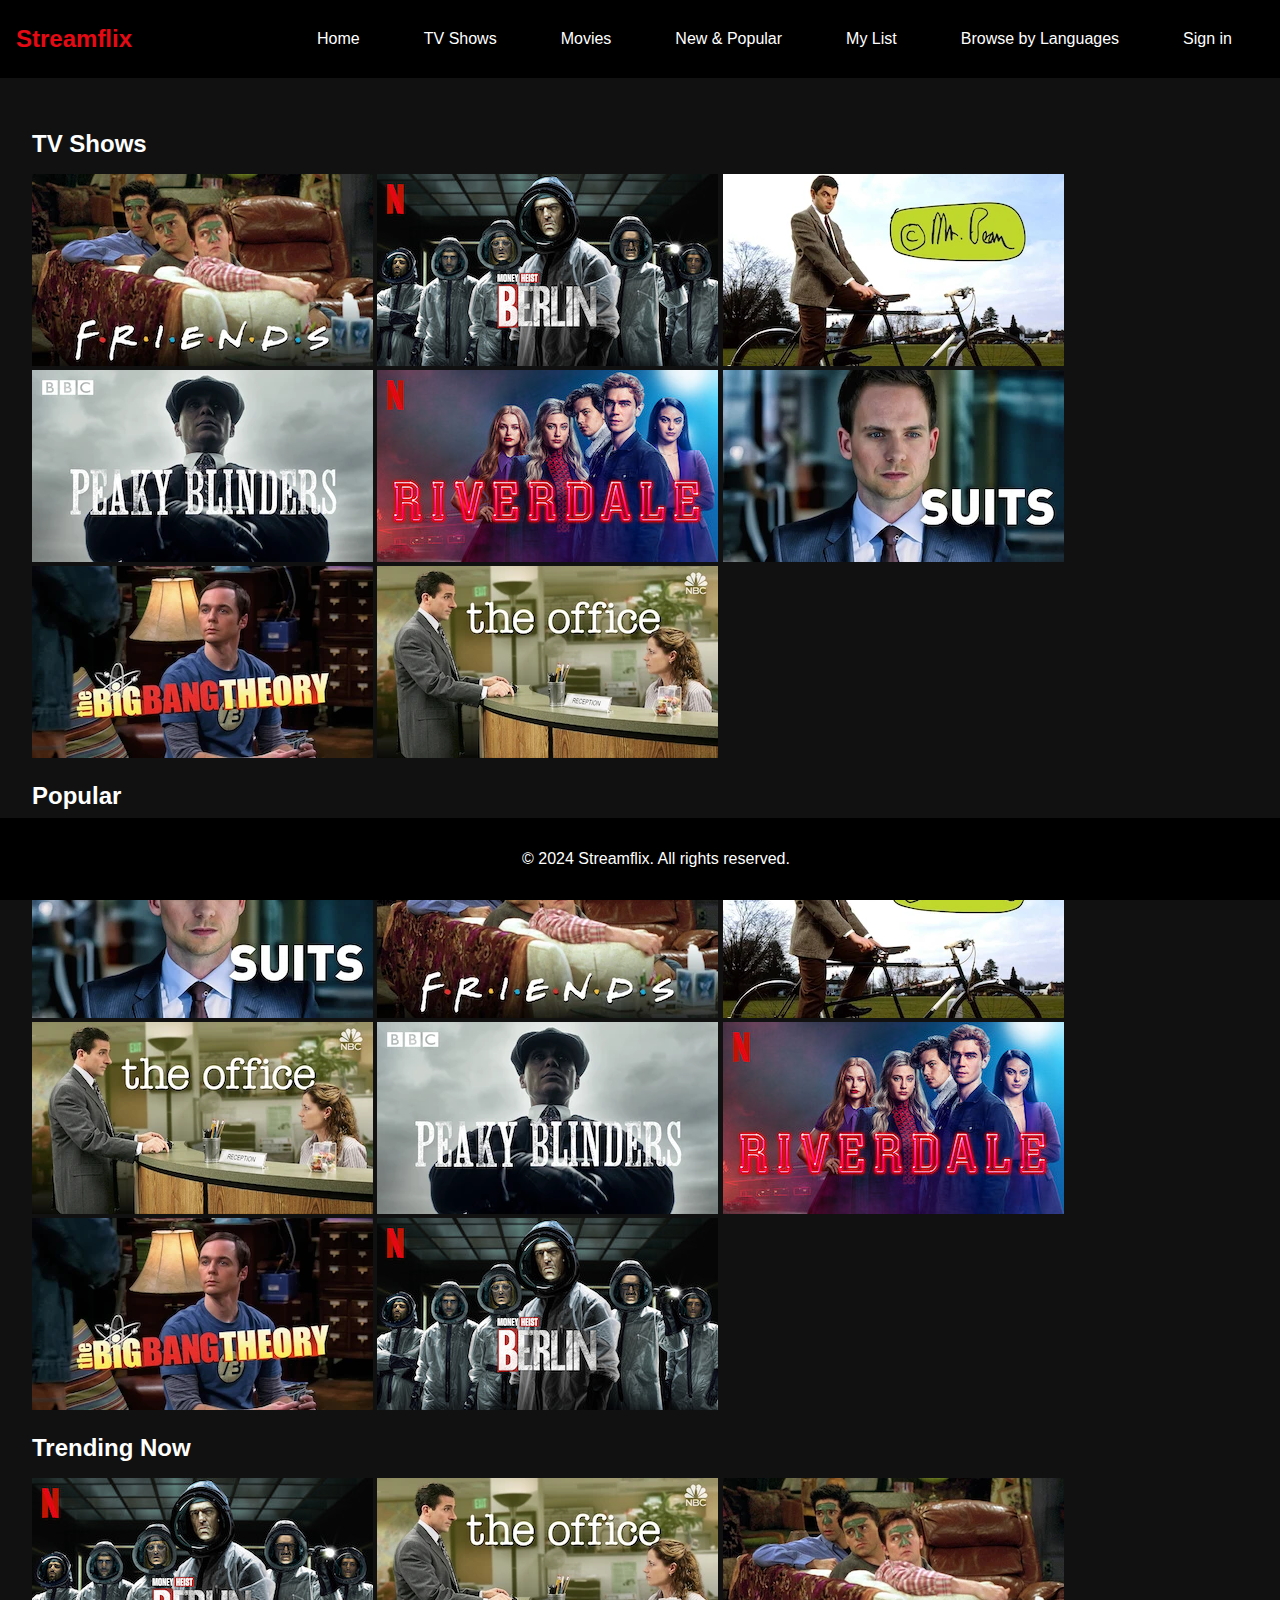
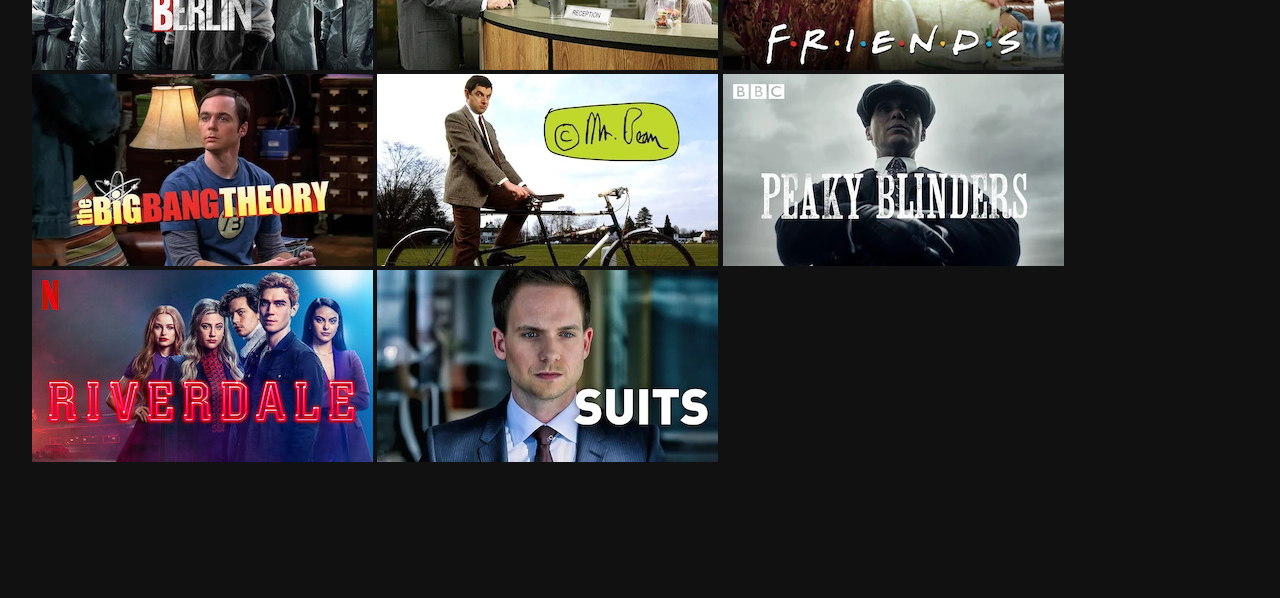
<file: tvshows.html>
<!DOCTYPE html>
<html lang="en">
  <head>
    <meta charset="UTF-8" />
    <meta name="viewport" content="width=device-width, initial-scale=1.0" />
    <link rel="stylesheet" href="css/styles.css" />
    <!-- External CSS Stylesheet linked using relative path -->
    <title>Streamflix | TV Shows</title>
    <link
      rel="apple-touch-icon"
      sizes="180x180"
      href="images/favicon_io/apple-touch-icon.png"
    />
    <!-- Favicon set -->
    <link
      rel="icon"
      type="image/png"
      sizes="32x32"
      href="images/favicon_io/favicon-32x32.png"
    />
    <!-- Favicon set -->
    <link
      rel="icon"
      type="image/png"
      sizes="16x16"
      href="images/favicon_io/favicon-16x16.png"
    />
    <!-- Favicon set -->
    <link rel="manifest" href="images/favicon_io/site.webmanifest" />
  </head>

  <body>
    <header><!-- Header section - Opened -->
      <div class="logo">Streamflix</div>

      <nav id="navbar"><!-- Navbar opened -->
        <ul id="menu"><!-- ul = Unordered list - Opened -->
          <li><a href="index.html">Home</a></li><!-- li = List Item -->

          <li class="dropdown">
            <a href="#" class="dropbtn">TV Shows</a>
            <div class="dropdown-content">
                <ul class="sub-menu">
                    <li><a href="tvshows.html#popular">Popular</a></li>
                    <li><a href="tvshows.html#trendingNow">Trending Now</a></li>
                </ul>
            </div>
        </li>

        <li class="dropdown">
          <a href="#" class="dropbtn">Movies</a>
          <div class="dropdown-content">
              <ul class="sub-menu">
                  <li><a href="movies.html#popularMovies">Popular</a></li>
                  <li><a href="movies.html#trendingNowMovies">Trending Now</a></li>
              </ul>
          </div>
        </li>
        
          <li><a href="newandpopular.html">New & Popular</a></li>
          <!-- li = List Item -->
          <li><a href="mylist.html">My List</a></li>
          <!-- li = List Item -->
          <li><a href="browsebylanguages.html">Browse by Languages</a></li>
          <!-- li = List Item -->
          <li><a href="signin.html">Sign in</a></li>
          <!-- li = List Item -->
        </ul>
        <!-- ul = Unordered list - Closed -->
      </nav>
      <!-- Navbar closed -->
    </header>
    <!-- Header section - Closed -->

    <main>
      <h2>TV Shows</h2>
      <div>
        <img src="images/tvshows/friends.webp" alt="Friends" />
        <img src="images/tvshows/moneyheistberlin.jpg" alt="Money Heist - Berlin"/>
        <img src="images/tvshows/mrbean.webp" alt="Mr.Bean" />
        <img src="images/tvshows/peakyblinders.webp" alt="Peaky Blinders" />
        <img src="images/tvshows/riverdale.jpg" alt="Riverdale" />
        <img src="images/tvshows/suits.webp" alt="Suits" />
        <img src="images/tvshows/thebigbangtheory.webp" alt="The Big Bang Theory"/>
        <img src="images/tvshows/theoffice.webp" alt="The Office" />
      </div>
      <div>
        <h2 id="popular">Popular</h2>
        <img src="images/tvshows/suits.webp" alt="Suits" />
        <img src="images/tvshows/friends.webp" alt="Friends" />
        <img src="images/tvshows/mrbean.webp" alt="Mr.Bean" />
        <img src="images/tvshows/theoffice.webp" alt="The Office" />
        <img src="images/tvshows/peakyblinders.webp" alt="Peaky Blinders" />
        <img src="images/tvshows/riverdale.jpg" alt="Riverdale" />
        <img src="images/tvshows/thebigbangtheory.webp" alt="The Big Bang Theory"/>
        <img src="images/tvshows/moneyheistberlin.jpg" alt="Money Heist - Berlin"/>
      </div>
      <div style="padding-bottom: 100px;">
        <h2 id="trendingNow">Trending Now</h2>
        <img src="images/tvshows/moneyheistberlin.jpg" alt="Money Heist - Berlin"/>
        <img src="images/tvshows/theoffice.webp" alt="The Office" />
        <img src="images/tvshows/friends.webp" alt="Friends" />
        <img src="images/tvshows/thebigbangtheory.webp" alt="The Big Bang Theory"/>
        <img src="images/tvshows/mrbean.webp" alt="Mr.Bean" />
        <img src="images/tvshows/peakyblinders.webp" alt="Peaky Blinders" />
        <img src="images/tvshows/riverdale.jpg" alt="Riverdale" />
        <img src="images/tvshows/suits.webp" alt="Suits" />
      </div>
    </main>
    <footer>
      <div>
          <p>&copy; 2024 Streamflix. All rights reserved.</p>
      </div>
  </footer>
  </body>
  <!-- Body tag closed -->
</html>
<!-- Html tag closed -->
</file>
<file: css/styles.css>
body {
    font-family: Arial, sans-serif;
    margin: 0;
    padding: 0;
    background-color: #111;
    color: #fff;
}

header {
    background-color: #000;
    padding: 1rem;
    display: flex;
    justify-content: space-between;
    align-items: center;
}

.logo {
    font-size: 1.5rem;
    font-weight: bold;
    color: #e50914;
}

#navbar {
    background-color: #000;
}

#menu {
    list-style-type: none;
    margin: 0;
    padding: 0;
}

#menu li {
    position: relative; /* Make the list items relative */
    float: left;
}

#menu li a, .dropdown-content a {
    display: block;
    color: white;
    text-align: center;
    padding: 14px 16px;
    text-decoration: none;
    transition: all .5s ease;
}

#menu li a:hover, .dropdown:hover .dropbtn {
    background-color: #333;
}

/* Dropdown styles */
.dropdown-content, .sub-dropdown-content {
    display: none;
    position: absolute;
    background-color: #333;
    min-width: 160px;
    z-index: 1;
    left: 0;
    top: 100%;
}

.sub-dropdown-content {
    left: 100%;
    top: 0;
}

.dropdown-content a, .sub-dropdown-content a {
    color: white;
    padding: 12px 16px;
    text-decoration: none;
}

.dropdown-content a:hover, .sub-dropdown-content a:hover {
    background-color: #555;
}

/* Show submenu on hover */
#menu li:hover .dropdown-content {
    display: block;
}

nav ul {
    list-style: none;
    display: flex;
}

nav a {
    text-decoration: none;
    color: #fff;
    margin: 0 1rem;
}

main {
    padding: 2rem;
}

.featured, .categories {
    margin-bottom: 2rem;
}

h2 {
    font-size: 1.5rem;
    margin-bottom: 1rem;
}

footer {
    background-color: #000;
    padding: 1rem;
    text-align: center;
    position: fixed;
    bottom: 0;
    width: 100%;
}
</file>
